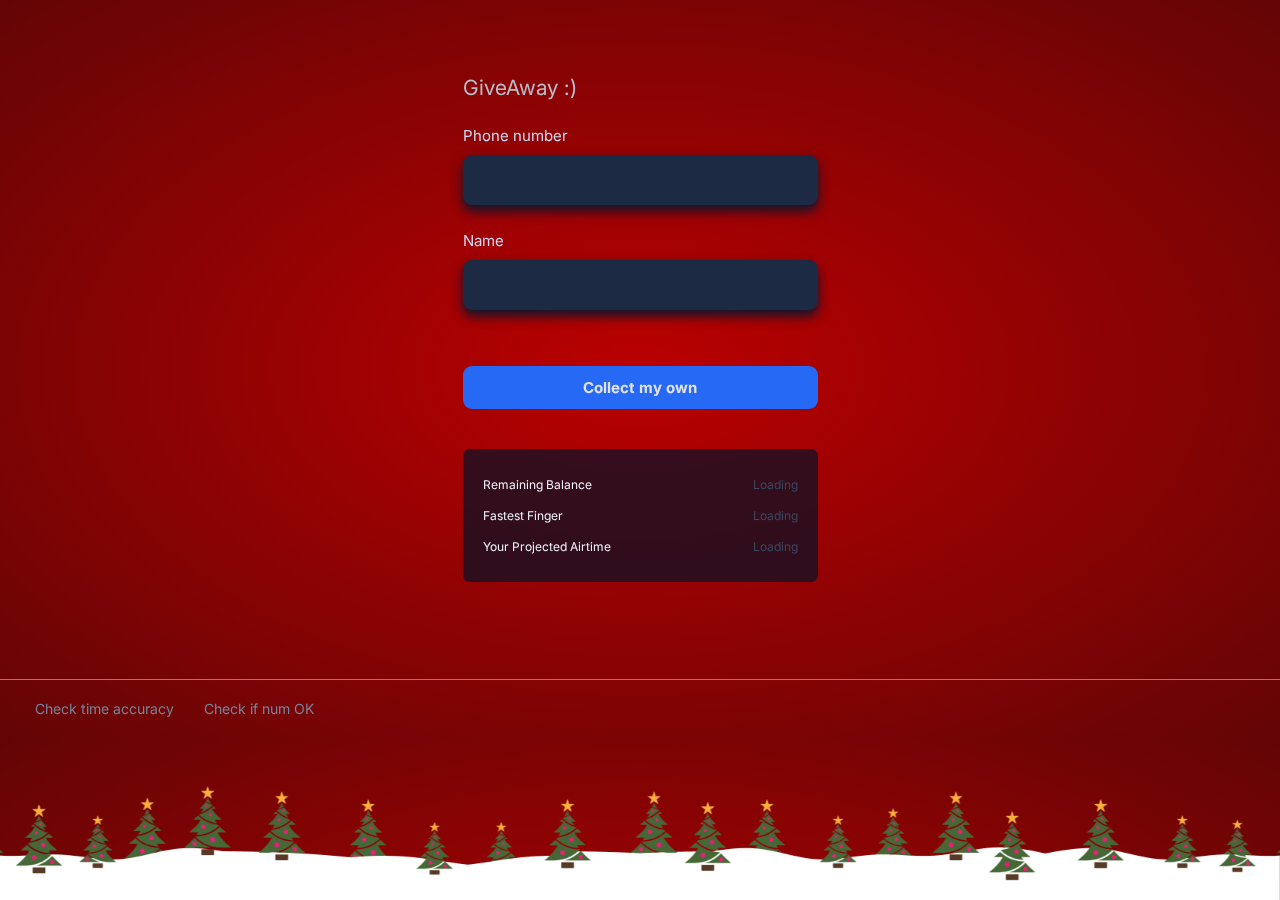
<file: index.html>
<!DOCTYPE html>
<html lang="en">
  <head>
    <meta charset="UTF-8" />
    <meta http-equiv="X-UA-Compatible" content="IE=edge" />
    <meta name="viewport" content="width=device-width, initial-scale=1.0" />
    <title>Giveaway!</title>
    <link
      href="https://fonts.googleapis.com/css2?family=Inter&amp;display=swap"
      rel="stylesheet"
    />
    <link rel="stylesheet" href="style.css" />
    <link rel="stylesheet" href="/christmas-update/christmas.css" />
    <script src="/christmas-update/christmas.js" defer></script>
  </head>

  <body>
    <p id="demo"></p>
    <div class="christmas-bg">
      <div class="snow-base"></div>
      <div class="snow-container"></div>
    </div>

    <div class="page_wrapper">
      <div class="wrap_row">
        <div class="wrap_box" id="wrap">
            <div class="form_wrap">
              <div class="box_title">GiveAway :)</div>
              
              <label for="">Phone number</label><br />
              <input
                id="number"
                type="text"
                class="input_fld input_fld1"
                name="number"
                required
              /><br />

              <label for="">Name</label><br />
              <input
                id="handle"
                type="text"
                class="input_fld input_fld1"
                name="handle"
                required
              /><br />

              <input
                type="button"
                value="Collect my own"
                class="input_btn"
                onclick="submitForm()"
              /><br />
            </div>
          <div class="box_2">
            <div class="pr_box">
              <div class="ch_box">Remaining Balance</div>
              <div id="balance" class="ch_box2">Loading</div>
            </div>
            <div class="pr_box">
              <div class="ch_box">Fastest Finger</div>
              <div id="ffing" class="ch_box2">Loading</div>
            </div>
            <div class="pr_box">
              <div class="ch_box">Your Projected Airtime</div>
              <div id="proj" class="ch_box2">Loading</div>
            </div>
          </div>
        </div>
      </div>
    </div>
    <footer>
      <div class="footer_wrap">
        <ul>
          <li>
            <a href="https://time.is">Check time accuracy</a>
          </li>
          <li>
            <a href="/testnum.html">
              Check if num OK
            </a>
          </li>
        </ul>
      </div>
    </footer>
    <script>
      function submitForm() {
        const number = document.getElementById('number').value;
        const handle = document.getElementById('handle').value;
        if (!number || !handle) {
          alert('Please fill in all fields');
          return;
        }

        fetch(`https://giveaway-production-6436.up.railway.app/credit?number=${encodeURIComponent(number)}&handle=${encodeURIComponent(handle)}`, {
          method: 'GET',
          headers: {
            'Content-Type': 'application/json'
          }
        })
        .then(response => response.json())
        .then(data => {
          if (data.detail === 'Number not allowed for giveaway') {
            window.location.href = 'pages/failed.html?error=invalid_number';
          } else if (data.detail === 'Giveaway not started yet') {
            window.location.href = 'pages/failed.html?error=not_started';
          } else if (data.detail === 'No funds left for giveaway') {
            window.location.href = 'pages/failed.html?error=exhausted';
          } else if (data.detail === 'Number has been credited before') {
            window.location.href = 'pages/failed.html?error=already_credited';
          } else if (data.message) {
            const amount = data.message.split('credited with ')[1];
            window.location.href = 'pages/success.html?amount=' + amount;
          }
        })
        .catch(error => {
          console.error('Error:', error);
          window.location.href = 'failure.html?error=' + encodeURIComponent(error.message);
        });
      }
      fetch("https://giveaway-production-6436.up.railway.app/giveaway-summary")
        .then(response => response.json())
        .then(data => {
          document.getElementById("balance").innerHTML = `₦${data.balance.toLocaleString()}`;
          document.getElementById("ffing").innerHTML = data.fastest_finger || "None yet";
          document.getElementById("proj").innerHTML = `₦${data.projected.toLocaleString()}`;

          // Set the date we're counting down to
          var countDownDate = new Date(data.start_time).getTime();

          var x = setInterval(function () {
            // Get today's date and time
            var now = new Date(new Date().toUTCString().substr(0, 25));

            // Find the distance between now and the count down date
            var distance = countDownDate - now;

            // Time calculations for days, hours, minutes and seconds
            var days = Math.floor(distance / (1000 * 60 * 60 * 24));
            var hours = Math.floor(
              (distance % (1000 * 60 * 60 * 24)) / (1000 * 60 * 60)
            );
            var minutes = Math.floor(
              (distance % (1000 * 60 * 60)) / (1000 * 60)
            );
            var seconds = Math.floor((distance % (1000 * 60)) / 1000);

            // Output the result in an element with id="demo"
            document.getElementById("demo").innerHTML =
              days + "d " + hours + "h " + minutes + "m " + seconds + "s ";

            // If the count down is over, write some text
            if (distance < 0) {
              clearInterval(x);
              document.getElementById("demo").innerHTML = "STARTED";
            }
          }, 1000);
        })
        .catch(error => console.error('Error fetching summary:', error));
    </script>

    <style>
      p {
        text-align: center;
        font-size: 40px;
        margin-top: 10px;
        color: #febc2b;
      }
    </style>
  </body>
</html>
</file>
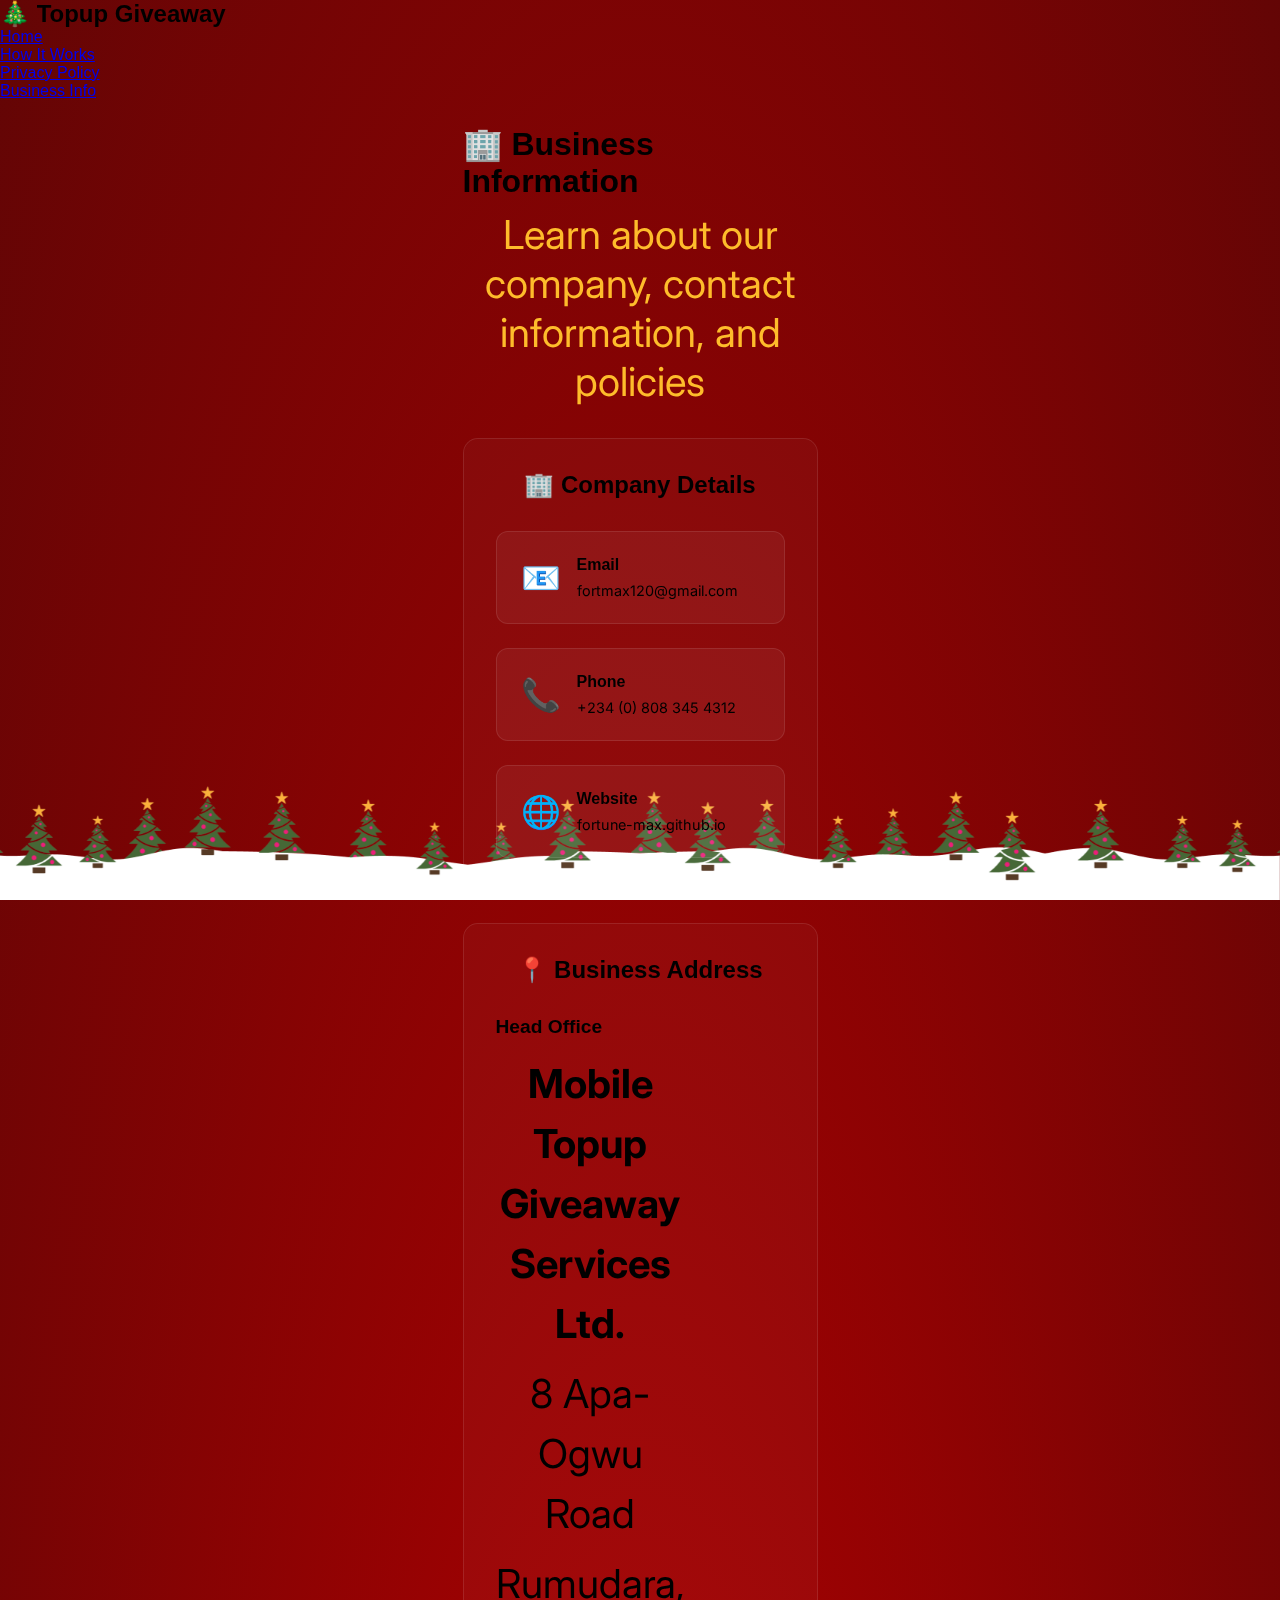
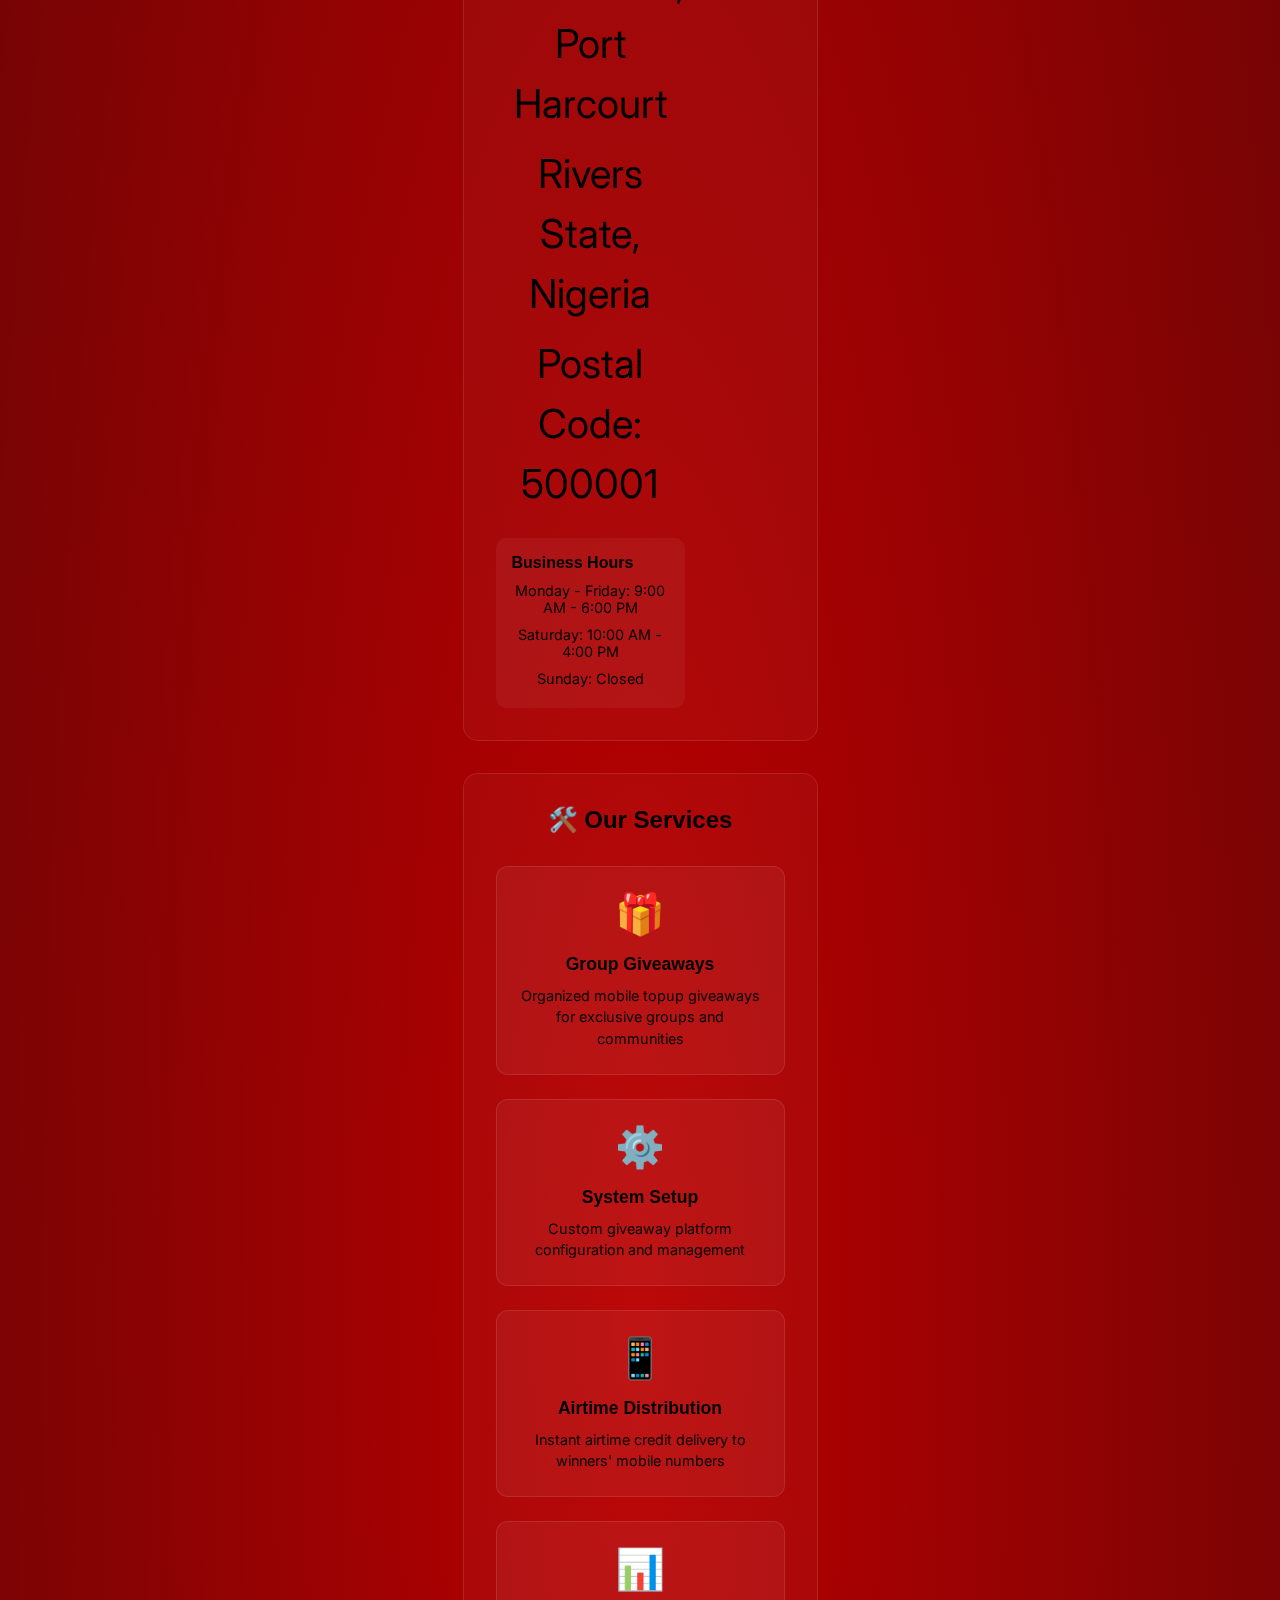
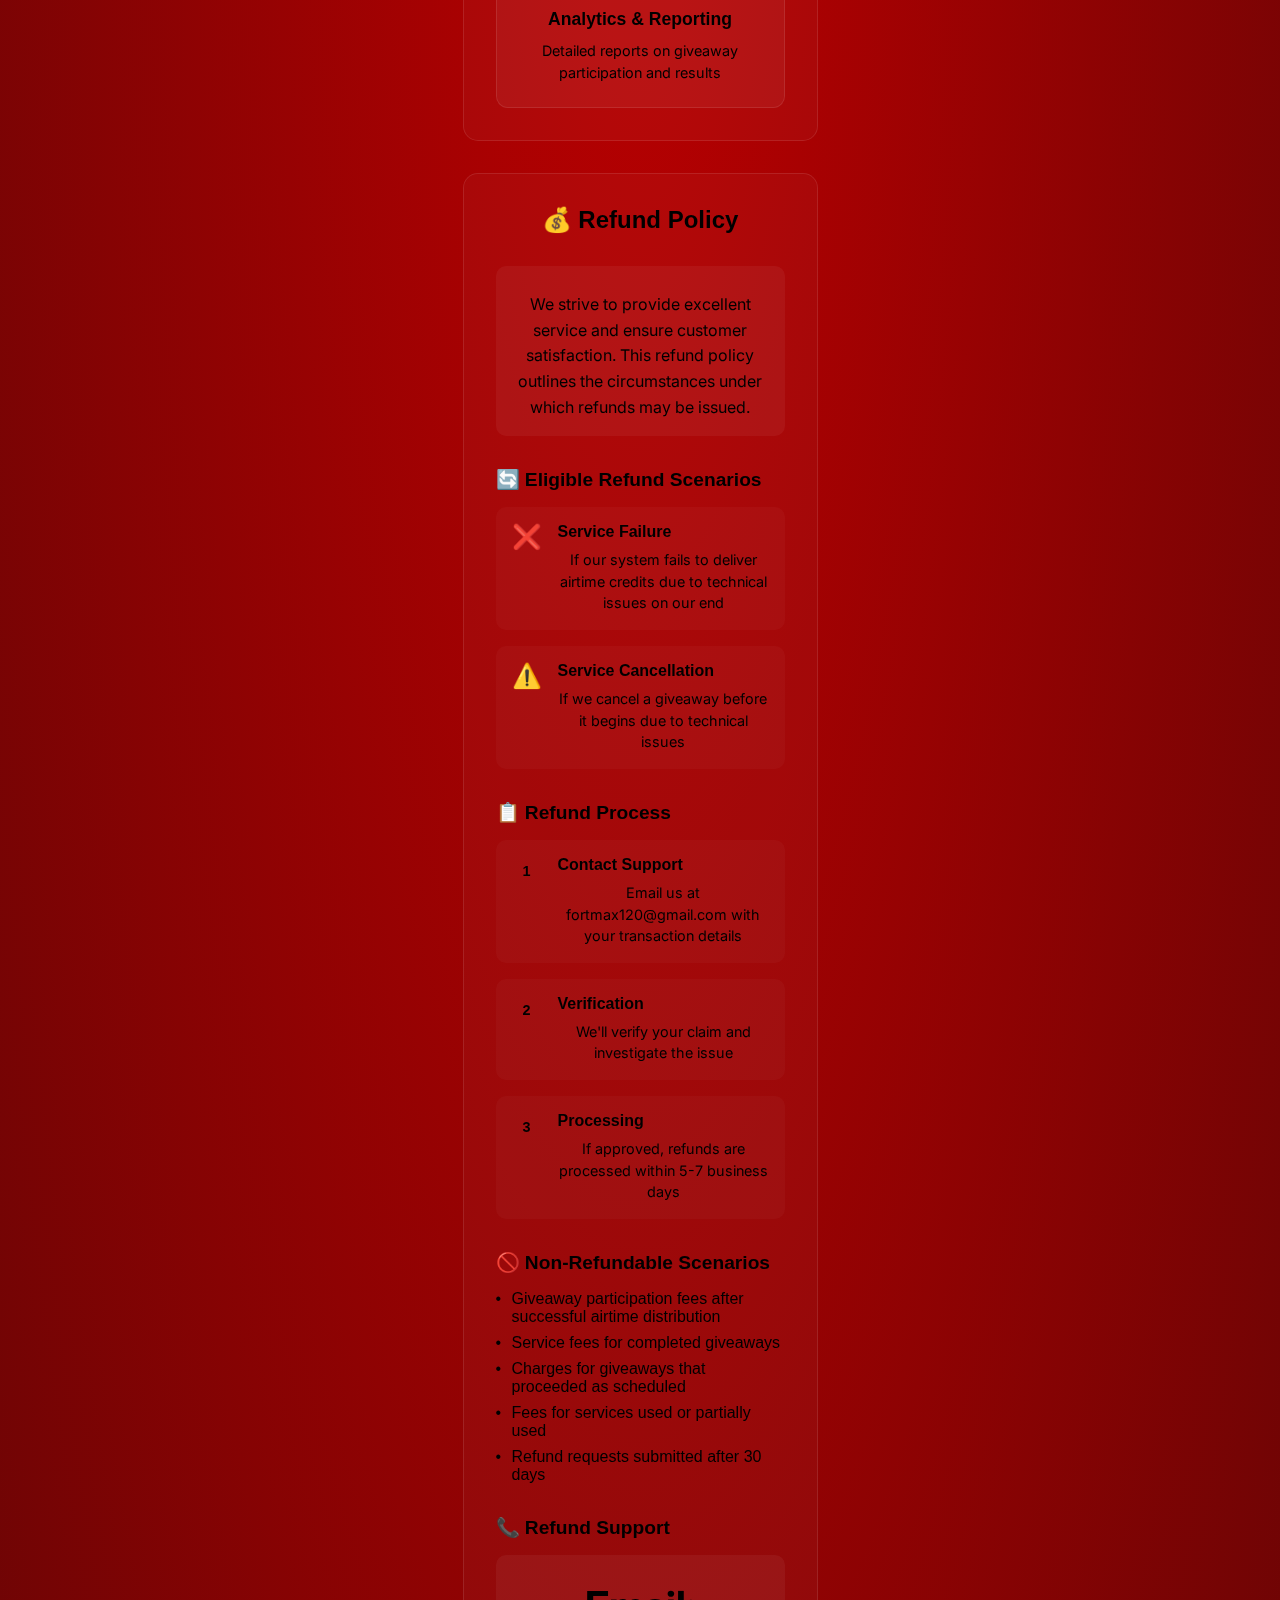
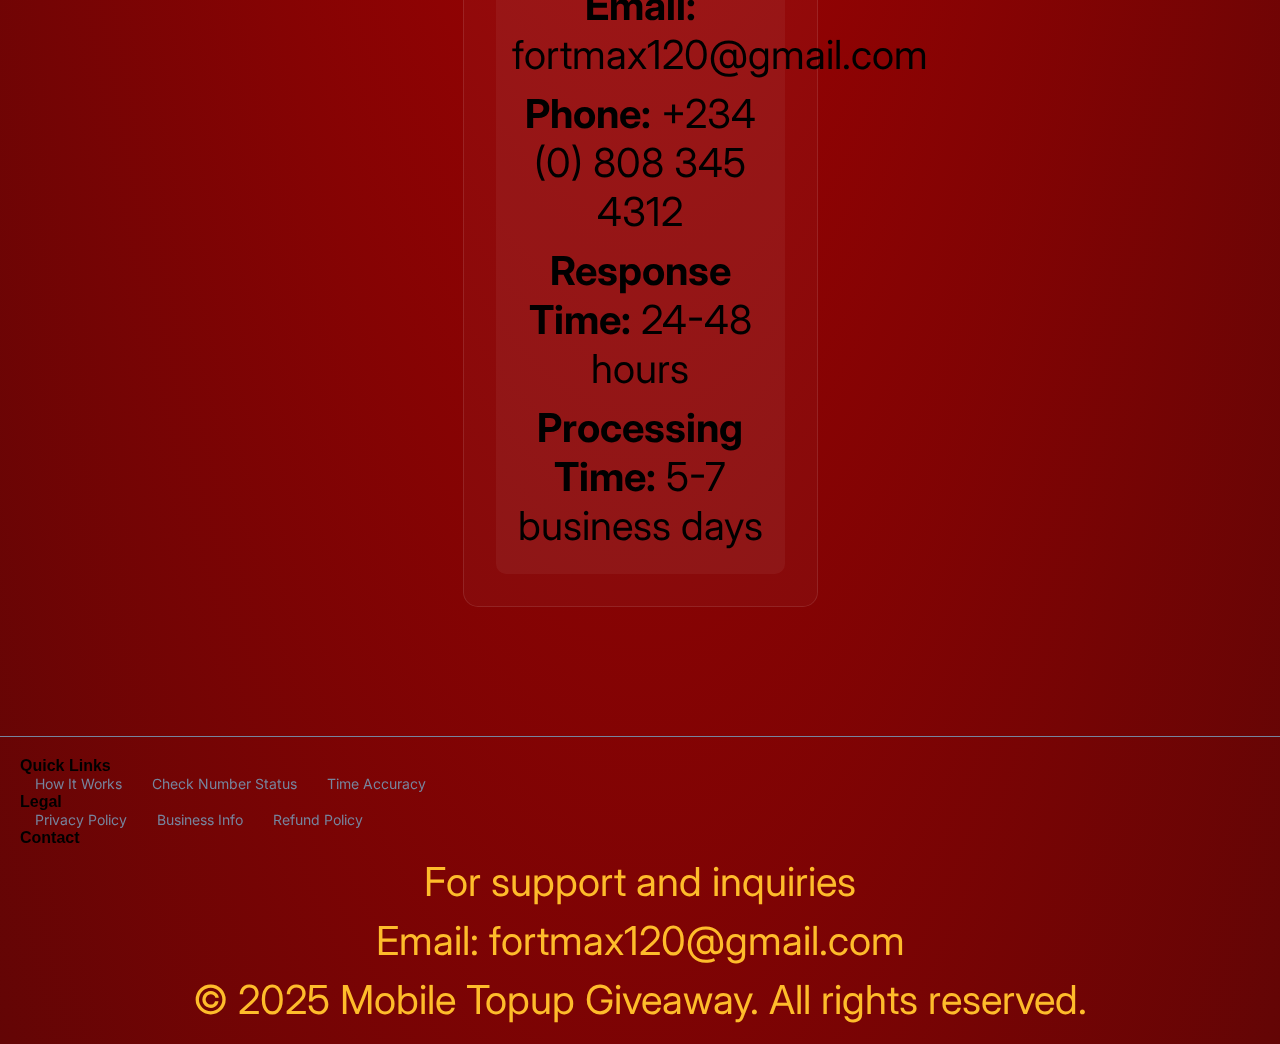
<file: business.html>
<!DOCTYPE html>
<html lang="en">
  <head>
    <meta charset="UTF-8" />
    <meta http-equiv="X-UA-Compatible" content="IE=edge" />
    <meta name="viewport" content="width=device-width, initial-scale=1.0" />
    <title>Business Information - Mobile Topup Giveaway</title>
    <meta name="description" content="Business information, contact details, and refund policy for Mobile Topup Giveaway service." />
    <link
      href="https://fonts.googleapis.com/css2?family=Inter:wght@300;400;500;600;700&display=swap"
      rel="stylesheet"
    />
    <link rel="stylesheet" href="style.css" />
    <link rel="stylesheet" href="/christmas-update/christmas.css" />
    <script src="/christmas-update/christmas.js" defer></script>
  </head>

  <body>
    <!-- Navigation -->
    <nav class="navbar">
      <div class="nav-container">
        <div class="nav-logo">
          <h2>🎄 Topup Giveaway</h2>
        </div>
        <ul class="nav-menu">
          <li class="nav-item">
            <a href="/" class="nav-link">Home</a>
          </li>
          <li class="nav-item">
            <a href="/how-to.html" class="nav-link">How It Works</a>
          </li>
          <li class="nav-item">
            <a href="/privacy.html" class="nav-link">Privacy Policy</a>
          </li>
          <li class="nav-item">
            <a href="/business.html" class="nav-link active">Business Info</a>
          </li>
        </ul>
        <div class="hamburger">
          <span class="bar"></span>
          <span class="bar"></span>
          <span class="bar"></span>
        </div>
      </div>
    </nav>

    <!-- Christmas Background -->
    <div class="christmas-bg">
      <div class="snow-base"></div>
      <div class="snow-container"></div>
    </div>

    <!-- Main Content -->
    <div class="page_wrapper">
      <div class="wrap_row">
        <div class="wrap_box" id="wrap">
          <!-- Hero Section -->
          <div class="hero-section">
            <h1 class="hero-title">🏢 Business Information</h1>
            <p class="hero-subtitle">Learn about our company, contact information, and policies</p>
          </div>

          <!-- Company Information -->
          <div class="info-section">
            <h2>🏢 Company Details</h2>
            <div class="company-info">
              <!-- <div class="info-card">
                <div class="info-icon">🏢</div>
                <div class="info-content">
                  <h3>Company Name</h3>
                  <p>Mobile Topup Giveaway Services Ltd.</p>
                </div>
              </div> -->
              <div class="info-card">
                <div class="info-icon">📧</div>
                <div class="info-content">
                  <h3>Email</h3>
                  <p>fortmax120@gmail.com</p>
                </div>
              </div>
              <div class="info-card">
                <div class="info-icon">📞</div>
                <div class="info-content">
                  <h3>Phone</h3>
                  <p>+234 (0) 808 345 4312</p>
                </div>
              </div>
              <div class="info-card">
                <div class="info-icon">🌐</div>
                <div class="info-content">
                  <h3>Website</h3>
                  <p>fortune-max.github.io</p>
                </div>
              </div>
            </div>
          </div>

          <!-- Business Address -->
          <div class="address-section">
            <h2>📍 Business Address</h2>
            <div class="address-card">
              <div class="address-content">
                <h3>Head Office</h3>
                <div class="address-details">
                  <p><strong>Mobile Topup Giveaway Services Ltd.</strong></p>
                  <p>8 Apa-Ogwu Road</p>
                  <p>Rumudara, Port Harcourt</p>
                  <p>Rivers State, Nigeria</p>
                  <p>Postal Code: 500001</p>
                </div>
                <div class="address-hours">
                  <h4>Business Hours</h4>
                  <p>Monday - Friday: 9:00 AM - 6:00 PM</p>
                  <p>Saturday: 10:00 AM - 4:00 PM</p>
                  <p>Sunday: Closed</p>
                </div>
              </div>
              <!-- <div class="map-placeholder">
                <div class="map-icon">🗺️</div>
                <p>Interactive Map</p>
                <small>Click to view location</small>
              </div> -->
            </div>
          </div>

          <!-- Services -->
          <div class="services-section">
            <h2>🛠️ Our Services</h2>
            <div class="services-grid">
              <div class="service-card">
                <div class="service-icon">🎁</div>
                <div class="service-content">
                  <h3>Group Giveaways</h3>
                  <p>Organized mobile topup giveaways for exclusive groups and communities</p>
                </div>
              </div>
              <div class="service-card">
                <div class="service-icon">⚙️</div>
                <div class="service-content">
                  <h3>System Setup</h3>
                  <p>Custom giveaway platform configuration and management</p>
                </div>
              </div>
              <div class="service-card">
                <div class="service-icon">📱</div>
                <div class="service-content">
                  <h3>Airtime Distribution</h3>
                  <p>Instant airtime credit delivery to winners' mobile numbers</p>
                </div>
              </div>
              <div class="service-card">
                <div class="service-icon">📊</div>
                <div class="service-content">
                  <h3>Analytics & Reporting</h3>
                  <p>Detailed reports on giveaway participation and results</p>
                </div>
              </div>
            </div>
          </div>

          <!-- Refund Policy -->
          <div class="refund-section" id="refund">
            <h2>💰 Refund Policy</h2>
            <div class="refund-content">
              <div class="refund-intro">
                <p>We strive to provide excellent service and ensure customer satisfaction. This refund policy outlines the circumstances under which refunds may be issued.</p>
              </div>

              <div class="refund-scenarios">
                <h3>🔄 Eligible Refund Scenarios</h3>
                <div class="scenario-list">
                  <div class="scenario-item">
                    <div class="scenario-icon">❌</div>
                    <div class="scenario-content">
                      <h4>Service Failure</h4>
                      <p>If our system fails to deliver airtime credits due to technical issues on our end</p>
                    </div>
                  </div>
                  <!-- <div class="scenario-item">
                    <div class="scenario-icon">🚫</div>
                    <div class="scenario-content">
                      <h4>Duplicate Charges</h4>
                      <p>If you are charged multiple times for the same service</p>
                    </div>
                  </div> -->
                  <div class="scenario-item">
                    <div class="scenario-icon">⚠️</div>
                    <div class="scenario-content">
                      <h4>Service Cancellation</h4>
                      <p>If we cancel a giveaway before it begins due to technical issues</p>
                    </div>
                  </div>
                </div>
              </div>

              <div class="refund-process">
                <h3>📋 Refund Process</h3>
                <div class="process-steps">
                  <div class="process-step">
                    <div class="step-number">1</div>
                    <div class="step-content">
                      <h4>Contact Support</h4>
                      <p>Email us at fortmax120@gmail.com with your transaction details</p>
                    </div>
                  </div>
                  <div class="process-step">
                    <div class="step-number">2</div>
                    <div class="step-content">
                      <h4>Verification</h4>
                      <p>We'll verify your claim and investigate the issue</p>
                    </div>
                  </div>
                  <div class="process-step">
                    <div class="step-number">3</div>
                    <div class="step-content">
                      <h4>Processing</h4>
                      <p>If approved, refunds are processed within 5-7 business days</p>
                    </div>
                  </div>
                </div>
              </div>

              <!-- <div class="refund-terms">
                <h3>📝 Important Terms</h3>
                <div class="terms-list">
                  <div class="term-item">
                    <h4>⏰ Time Limit</h4>
                    <p>Refund requests must be submitted within 30 days of the original transaction</p>
                  </div>
                  <div class="term-item">
                    <h4>📄 Documentation</h4>
                    <p>Provide transaction ID, payment method, and detailed description of the issue</p>
                  </div>
                  <div class="term-item">
                    <h4>🔍 Investigation</h4>
                    <p>All refund requests are subject to investigation and verification</p>
                  </div>
                  <div class="term-item">
                    <h4>💳 Payment Method</h4>
                    <p>Refunds will be issued to the original payment method used</p>
                  </div>
                </div>
              </div> -->

              <div class="non-refundable">
                <h3>🚫 Non-Refundable Scenarios</h3>
                <ul>
                  <li>Giveaway participation fees after successful airtime distribution</li>
                  <li>Service fees for completed giveaways</li>
                  <li>Charges for giveaways that proceeded as scheduled</li>
                  <li>Fees for services used or partially used</li>
                  <li>Refund requests submitted after 30 days</li>
                </ul>
              </div>

              <div class="contact-refund">
                <h3>📞 Refund Support</h3>
                <div class="contact-details">
                  <p><strong>Email:</strong> fortmax120@gmail.com</p>
                  <p><strong>Phone:</strong> +234 (0) 808 345 4312</p>
                  <p><strong>Response Time:</strong> 24-48 hours</p>
                  <p><strong>Processing Time:</strong> 5-7 business days</p>
                </div>
              </div>
            </div>
          </div>

          <!-- Contact Form -->
          <!-- <div class="contact-section">
            <h2>📞 Contact Us</h2>
            <div class="contact-form-container">
              <form class="contact-form">
                <div class="form-row">
                  <div class="form-group">
                    <label for="name">Full Name</label>
                    <input type="text" id="name" name="name" required>
                  </div>
                  <div class="form-group">
                    <label for="email">Email Address</label>
                    <input type="email" id="email" name="email" required>
                  </div>
                </div>
                <div class="form-group">
                  <label for="subject">Subject</label>
                  <select id="subject" name="subject" required>
                    <option value="">Select a subject</option>
                    <option value="general">General Inquiry</option>
                    <option value="refund">Refund Request</option>
                    <option value="technical">Technical Support</option>
                    <option value="business">Business Partnership</option>
                  </select>
                </div>
                <div class="form-group">
                  <label for="message">Message</label>
                  <textarea id="message" name="message" rows="5" required></textarea>
                </div>
                <button type="submit" class="submit-btn">Send Message</button>
              </form>
            </div>
          </div> -->
        </div>
      </div>
    </div>

    <!-- Footer -->
    <footer class="footer">
      <div class="footer_wrap">
        <div class="footer-content">
          <div class="footer-section">
            <h4>Quick Links</h4>
            <ul>
              <li><a href="/how-to.html">How It Works</a></li>
              <li><a href="/testnum.html">Check Number Status</a></li>
              <li><a href="https://time.is" target="_blank">Time Accuracy</a></li>
            </ul>
          </div>
          <div class="footer-section">
            <h4>Legal</h4>
            <ul>
              <li><a href="/privacy.html">Privacy Policy</a></li>
              <li><a href="/business.html">Business Info</a></li>
              <li><a href="/business.html#refund">Refund Policy</a></li>
            </ul>
          </div>
          <div class="footer-section">
            <h4>Contact</h4>
            <p>For support and inquiries</p>
            <p>Email: fortmax120@gmail.com</p>
          </div>
        </div>
        <div class="footer-bottom">
          <p>&copy; 2025 Mobile Topup Giveaway. All rights reserved.</p>
        </div>
      </div>
    </footer>

    <script>
      // Mobile Navigation Toggle
      const hamburger = document.querySelector('.hamburger');
      const navMenu = document.querySelector('.nav-menu');

      hamburger.addEventListener('click', () => {
        hamburger.classList.toggle('active');
        navMenu.classList.toggle('active');
      });

      // Close mobile menu when clicking on a link
      document.querySelectorAll('.nav-link').forEach(n => n.addEventListener('click', () => {
        hamburger.classList.remove('active');
        navMenu.classList.remove('active');
      }));

      // Contact form handling
      document.querySelector('.contact-form').addEventListener('submit', function(e) {
        e.preventDefault();
        alert('Thank you for your message! We will get back to you within 24-48 hours.');
        this.reset();
      });
    </script>

    <style>
      /* Page-specific styles */
      .info-section, .address-section, .services-section, .refund-section, .contact-section {
        margin: 2rem 0;
        padding: 2rem;
        background: rgba(255, 255, 255, 0.03);
        border-radius: 15px;
        border: 1px solid rgba(255, 255, 255, 0.1);
      }

      .info-section h2, .address-section h2, .services-section h2, .refund-section h2, .contact-section h2 {
        color: var(--gold);
        text-align: center;
        margin-bottom: 2rem;
        font-size: 1.5rem;
      }

      .company-info {
        display: grid;
        grid-template-columns: repeat(auto-fit, minmax(250px, 1fr));
        gap: 1.5rem;
      }

      .info-card {
        display: flex;
        align-items: center;
        padding: 1.5rem;
        background: rgba(255, 255, 255, 0.05);
        border-radius: 12px;
        border: 1px solid rgba(255, 255, 255, 0.1);
      }

      .info-card .info-icon {
        font-size: 2rem;
        margin-right: 1rem;
        flex-shrink: 0;
      }

      .info-card h3 {
        color: var(--gold);
        margin-bottom: 0.5rem;
        font-size: 1rem;
      }

      .info-card p {
        color: var(--text-light);
        font-size: 0.9rem;
        margin: 0;
      }

      .address-card {
        display: grid;
        grid-template-columns: 2fr 1fr;
        gap: 2rem;
        align-items: start;
      }

      .address-content h3 {
        color: var(--gold);
        margin-bottom: 1rem;
        font-size: 1.2rem;
      }

      .address-details p {
        color: var(--text-light);
        margin-bottom: 0.5rem;
        line-height: 1.5;
      }

      .address-details strong {
        color: var(--white);
      }

      .address-hours {
        margin-top: 1.5rem;
        padding: 1rem;
        background: rgba(255, 255, 255, 0.05);
        border-radius: 10px;
      }

      .address-hours h4 {
        color: var(--gold);
        margin-bottom: 0.5rem;
      }

      .address-hours p {
        color: var(--text-light);
        margin-bottom: 0.3rem;
        font-size: 0.9rem;
      }

      .map-placeholder {
        background: rgba(255, 255, 255, 0.05);
        border: 2px dashed rgba(255, 255, 255, 0.3);
        border-radius: 12px;
        padding: 2rem;
        text-align: center;
        cursor: pointer;
        transition: all 0.3s ease;
      }

      .map-placeholder:hover {
        background: rgba(255, 255, 255, 0.1);
        border-color: var(--gold);
      }

      .map-icon {
        font-size: 3rem;
        margin-bottom: 1rem;
      }

      .map-placeholder p {
        color: var(--text-light);
        margin-bottom: 0.5rem;
      }

      .map-placeholder small {
        color: rgba(255, 255, 255, 0.6);
        font-size: 0.8rem;
      }

      .services-grid {
        display: grid;
        grid-template-columns: repeat(auto-fit, minmax(250px, 1fr));
        gap: 1.5rem;
      }

      .service-card {
        display: flex;
        flex-direction: column;
        align-items: center;
        text-align: center;
        padding: 1.5rem;
        background: rgba(255, 255, 255, 0.05);
        border-radius: 12px;
        border: 1px solid rgba(255, 255, 255, 0.1);
        transition: all 0.3s ease;
      }

      .service-card:hover {
        background: rgba(255, 255, 255, 0.1);
        transform: translateY(-2px);
      }

      .service-icon {
        font-size: 2.5rem;
        margin-bottom: 1rem;
      }

      .service-content h3 {
        color: var(--gold);
        margin-bottom: 0.5rem;
        font-size: 1.1rem;
      }

      .service-content p {
        color: var(--text-light);
        font-size: 0.9rem;
        line-height: 1.5;
      }

      .refund-content {
        max-width: 800px;
        margin: 0 auto;
      }

      .refund-intro {
        text-align: center;
        margin-bottom: 2rem;
        padding: 1rem;
        background: rgba(255, 255, 255, 0.05);
        border-radius: 10px;
      }

      .refund-intro p {
        color: var(--text-light);
        font-size: 1rem;
        line-height: 1.6;
      }

      .refund-scenarios h3, .refund-process h3, .refund-terms h3, .non-refundable h3, .contact-refund h3 {
        color: var(--gold);
        margin: 2rem 0 1rem 0;
        font-size: 1.2rem;
      }

      .scenario-list, .terms-list {
        display: grid;
        gap: 1rem;
      }

      .scenario-item, .term-item {
        display: flex;
        align-items: flex-start;
        padding: 1rem;
        background: rgba(255, 255, 255, 0.03);
        border-radius: 10px;
        border-left: 3px solid var(--gold);
      }

      .scenario-icon {
        font-size: 1.5rem;
        margin-right: 1rem;
        flex-shrink: 0;
      }

      .scenario-content h4, .term-item h4 {
        color: var(--white);
        margin-bottom: 0.5rem;
        font-size: 1rem;
      }

      .scenario-content p, .term-item p {
        color: var(--text-light);
        font-size: 0.9rem;
        line-height: 1.5;
        margin: 0;
      }

      .process-steps {
        display: grid;
        gap: 1rem;
      }

      .process-step {
        display: flex;
        align-items: flex-start;
        padding: 1rem;
        background: rgba(255, 255, 255, 0.03);
        border-radius: 10px;
      }

      .process-step .step-number {
        background: linear-gradient(135deg, var(--gold), #ff8c00);
        color: var(--white);
        width: 30px;
        height: 30px;
        border-radius: 50%;
        display: flex;
        align-items: center;
        justify-content: center;
        font-weight: 700;
        font-size: 0.9rem;
        margin-right: 1rem;
        flex-shrink: 0;
      }

      .process-step .step-content h4 {
        color: var(--gold);
        margin-bottom: 0.5rem;
        font-size: 1rem;
      }

      .process-step .step-content p {
        color: var(--text-light);
        font-size: 0.9rem;
        line-height: 1.5;
        margin: 0;
      }

      .non-refundable ul {
        list-style: none;
        padding-left: 0;
      }

      .non-refundable li {
        color: var(--text-light);
        margin-bottom: 0.5rem;
        padding-left: 1rem;
        position: relative;
      }

      .non-refundable li::before {
        content: "•";
        color: var(--error-red);
        position: absolute;
        left: 0;
      }

      .contact-details {
        background: rgba(255, 255, 255, 0.05);
        padding: 1rem;
        border-radius: 10px;
      }

      .contact-details p {
        color: var(--text-light);
        margin-bottom: 0.5rem;
      }

      .contact-details strong {
        color: var(--gold);
      }

      .contact-form-container {
        max-width: 600px;
        margin: 0 auto;
      }

      .contact-form {
        display: grid;
        gap: 1rem;
      }

      .form-row {
        display: grid;
        grid-template-columns: 1fr 1fr;
        gap: 1rem;
      }

      .contact-form .form-group {
        display: flex;
        flex-direction: column;
      }

      .contact-form label {
        color: var(--text-light);
        font-weight: 500;
        margin-bottom: 0.5rem;
      }

      .contact-form input, .contact-form select, .contact-form textarea {
        background: rgba(28, 42, 68, 0.8);
        border: 2px solid rgba(255, 255, 255, 0.1);
        border-radius: 8px;
        padding: 0.75rem;
        color: var(--white);
        font-family: 'Inter', sans-serif;
        font-size: 0.9rem;
        transition: all 0.3s ease;
      }

      .contact-form input:focus, .contact-form select:focus, .contact-form textarea:focus {
        border-color: var(--gold);
        outline: none;
        box-shadow: 0 0 0 3px rgba(254, 188, 43, 0.1);
      }

      .contact-form input::placeholder, .contact-form textarea::placeholder {
        color: rgba(255, 255, 255, 0.5);
      }

      .submit-btn {
        background: linear-gradient(135deg, var(--gold), #ff8c00);
        color: var(--white);
        border: none;
        border-radius: 8px;
        padding: 1rem 2rem;
        font-family: 'Inter', sans-serif;
        font-weight: 600;
        font-size: 1rem;
        cursor: pointer;
        transition: all 0.3s ease;
        text-transform: uppercase;
        letter-spacing: 0.5px;
        margin-top: 1rem;
      }

      .submit-btn:hover {
        background: linear-gradient(135deg, #ff8c00, var(--gold));
        transform: translateY(-2px);
        box-shadow: var(--shadow-lg);
      }

      @media (max-width: 768px) {
        .address-card {
          grid-template-columns: 1fr;
        }

        .form-row {
          grid-template-columns: 1fr;
        }

        .company-info, .services-grid {
          grid-template-columns: 1fr;
        }

        .scenario-item, .term-item, .process-step {
          flex-direction: column;
          text-align: center;
        }

        .scenario-icon, .process-step .step-number {
          margin: 0 auto 1rem auto;
        }
      }
    </style>
  </body>
</html>
</file>
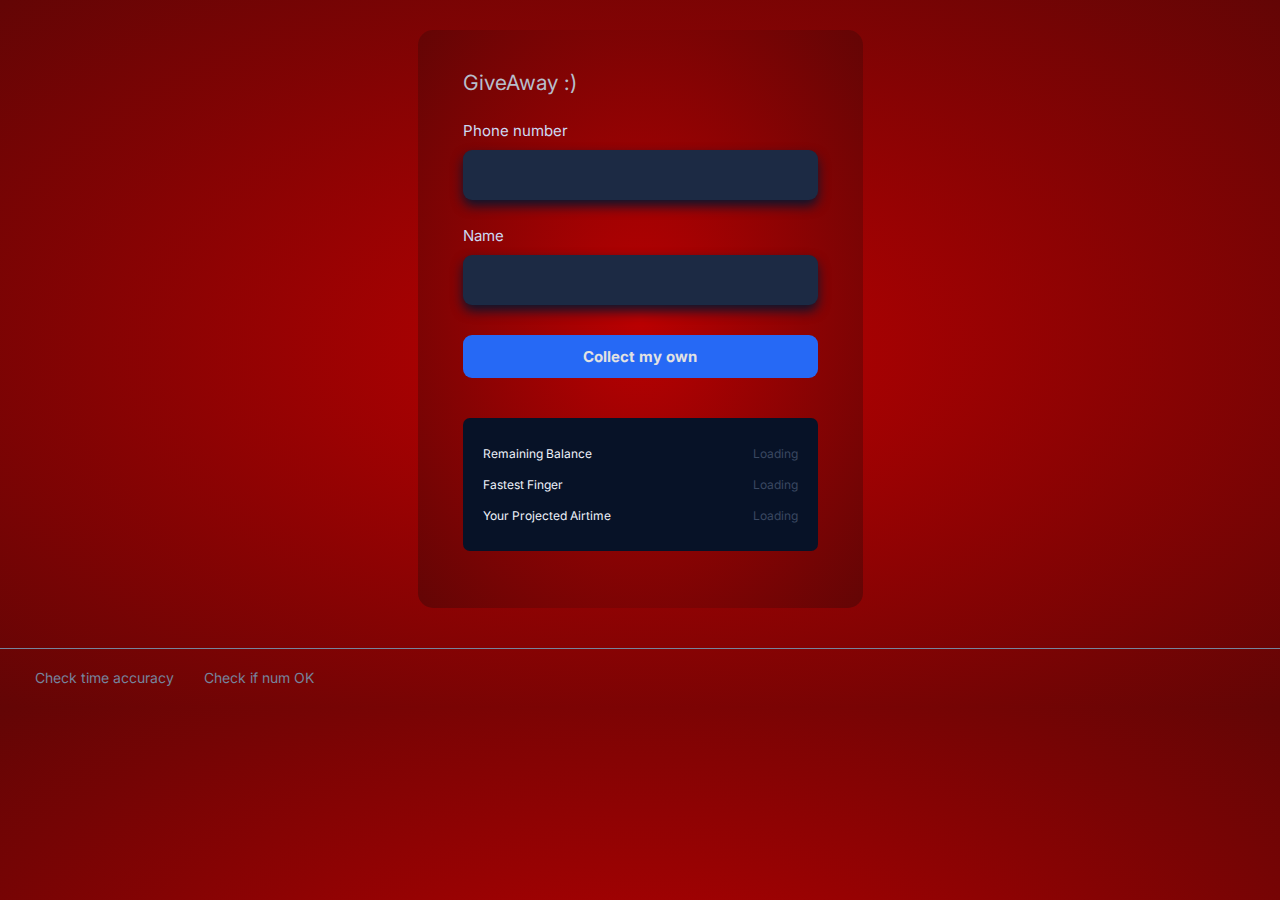
<file: giveaway.html>
<!DOCTYPE html>
<html lang="en">

<head>
    <meta charset="UTF-8">
    <meta http-equiv="X-UA-Compatible" content="IE=edge">
    <meta name="viewport" content="width=device-width, initial-scale=1.0">
    <title>Giveaway!</title>
    <script src="https://code.jquery.com/jquery-3.6.0.js"></script>
    <link rel="stylesheet" href="https://cdnjs.cloudflare.com/ajax/libs/font-awesome/5.15.3/css/all.min.css">
    <link href="https://fonts.googleapis.com/css2?family=Inter&amp;display=swap" rel="stylesheet">
    <link rel="stylesheet" href="style.css">
</head>


<body>
    <p id="demo"></p>
    <script>
        var time = "Apr 24, 2021 15:37:25"
        var file = new XMLHttpRequest() || new ActiveXObject('MSXML2.XMLHTTP');
        file.open("get", "https://maxwelleguakun.pythonanywhere.com/time", true);
        file.onreadystatechange = function() {
            if (file.status === 200 && file.readyState === 4) {
                time = file.responseText; // fmt "Apr 24, 2021 15:37:25"

                // Set the date we're counting down to
                var countDownDate = new Date(time).getTime();

                // Update the count down every 1 second
                var x = setInterval(function() {

                    // Get today's date and time
                    var now = new Date().getTime();

                    // Find the distance between now and the count down date
                    var distance = countDownDate - now;

                    // Time calculations for days, hours, minutes and seconds
                    var days = Math.floor(distance / (1000 * 60 * 60 * 24));
                    var hours = Math.floor((distance % (1000 * 60 * 60 * 24)) / (1000 * 60 * 60));
                    var minutes = Math.floor((distance % (1000 * 60 * 60)) / (1000 * 60));
                    var seconds = Math.floor((distance % (1000 * 60)) / 1000);

                    // Output the result in an element with id="demo"
                    document.getElementById("demo").innerHTML = days + "d " + hours + "h " +
                    minutes + "m " + seconds + "s ";

                    // If the count down is over, write some text
                    if (distance < 0) {
                        clearInterval(x);
                        document.getElementById("demo").innerHTML = "STARTED";
                    }
                }, 1000);

            }
        }
        file.send(null);

    </script>
        <nav class="navbar navbar-dark bg-primary mb-3">
            <div class="container">
                <!-- <img src="images/logo.jpg" id="userIcon"> -->
            </div>
            <!-- <button class="MuiButtonBase-root MuiIconButton-root jss546 jss547 MuiIconButton-sizeSmall" tabindex="0" type="button">


                    <span class="MuiIconButton-label">
                        <svg width="20" height="20" viewBox="0 0 20 20" fill="none">
                            <path fill-rule="evenodd" clip-rule="evenodd" d="M10.6875 3.125V1.0625H9.3125V3.125H10.6875ZM15.8337 3.19402L14.3753 4.65238L15.3476 5.62465L16.806 4.16629L15.8337 3.19402ZM1.0625 10.6875H3.125V9.3125H1.0625V10.6875ZM16.875 10.6875H18.9375V9.3125H16.875V10.6875ZM4.65238 14.3753L3.19402 15.8337L4.16629 16.806L5.62465 15.3476L4.65238 14.3753ZM16.806 15.8337L15.3476 14.3753L14.3753 15.3476L15.8337 16.806L16.806 15.8337ZM10.6875 18.9375V16.875H9.3125V18.9375H10.6875ZM5.45836 4.8288L4 3.37045L3.02773 4.34272L4.48608 5.80108L5.45836 4.8288ZM7.25 10C7.25 8.48122 8.48122 7.25 10 7.25C11.5188 7.25 12.75 8.48122 12.75 10C12.75 11.5188 11.5188 12.75 10 12.75C8.48122 12.75 7.25 11.5188 7.25 10ZM10 5.875C7.72183 5.875 5.875 7.72183 5.875 10C5.875 12.2782 7.72183 14.125 10 14.125C12.2782 14.125 14.125 12.2782 14.125 10C14.125 7.72183 12.2782 5.875 10 5.875Z" fill="#B7BECB">

                            </path>
                        </svg>
                    </span>
                    <span class="MuiTouchRipple-root">

                    </span>
                </button> -->

        </nav>



        <script src="https://code.jquery.com/jquery-3.6.0.js"></script>

        <div class="page_wrapper">
            <div class="wrap_row">
                <div class="wrap_box" id="wrap">
                    <form method="GET" action="https://maxwelleguakun.pythonanywhere.com/poirot" class="form">
                        <div class="form_wrap">
                            <div class="box_title">GiveAway :)</div>
                            <label for="">Phone number</label><br>
                            <input type="text" class="input_fld input_fld1" name="num" required><br>
                            <label for="">Name</label><br>
                            <input type="text" class="input_fld " name="handle" required><br>
                            <input type="submit" value="Collect my own" class="input_btn"><br>
                        </div>
                    </form>
                    <div class="box_2">
                        <div class="pr_box">
                            <div class="ch_box">Remaining Balance</div>
                            <div id="balance" class="ch_box2">Loading</div>
                        </div>
                        <div class="pr_box">
                            <div class="ch_box">Fastest Finger</div>
                            <div id="ffing" class="ch_box2">Loading</div>
                        </div>
                        <div class="pr_box">
                            <div class="ch_box">Your Projected Airtime</div>
                            <div id="proj" class="ch_box2">Loading</div>
                        </div>
                    </div>
                </div>
            </div>
        </div>
    <footer>
        <div class="footer_wrap">
            <ul>
                <li><a href="https://time.is">Check time accuracy</a></li> <!-- Twitter-->
                <li><a href="https://maxwelleguakun.pythonanywhere.com/testnum">Check if num OK</a></li> <!-- Github-->
                <!-- <li><a href="">Privacy Policy</a></li> -->
                <!-- <li><a href="">Terms of service</a></li> -->
            </ul>
        </div>
    </footer>
    <script>
        function load(filename, id) {
            var file = new XMLHttpRequest() || new ActiveXObject('MSXML2.XMLHTTP');
            file.open("get", filename, true);
            file.onreadystatechange = function() {
                if (file.status === 200){
                    if (file.readyState === 4) {  // Makes sure the document is ready to parse
                        document.getElementById(id).innerHTML = file.responseText;
                    }
                }
            }
            file.send(null);
        }
        $(document).ready(function() {
            window.onLoad = load("https://maxwelleguakun.pythonanywhere.com/projected", "proj");
            window.onLoad = load("https://maxwelleguakun.pythonanywhere.com/ffing", "ffing");
            window.onLoad = load("https://maxwelleguakun.pythonanywhere.com/balance", "balance");
            if ($(window).width() < 900) {
                $(".footer_wrap").hide();
            }
        });
        $(document).ready(function() {
            if ($(window).width() < 900) {
                $(".header_wrap").show();
            } else {
                $(".header_wrap").hide();
            }
        });
        $(".menu-btn").click(function() {
            $(".header_navs").slideToggle(500);
        });
        const menuBtn = document.querySelector('.menu-btn');
        let menuOpen = false;
        menuBtn.addEventListener('click', () => {
            if (!menuOpen) {
                menuBtn.classList.add('open');
                menuOpen = true;
            } else {
                menuBtn.classList.remove('open');
                menuOpen = false;
            }
        });
    </script>

    <style>
        p {
            text-align: center;
            font-size: 40px;
            margin-top: 10px;
            color: #febc2b;
        }
    </style>
</body>

</html>
</file>
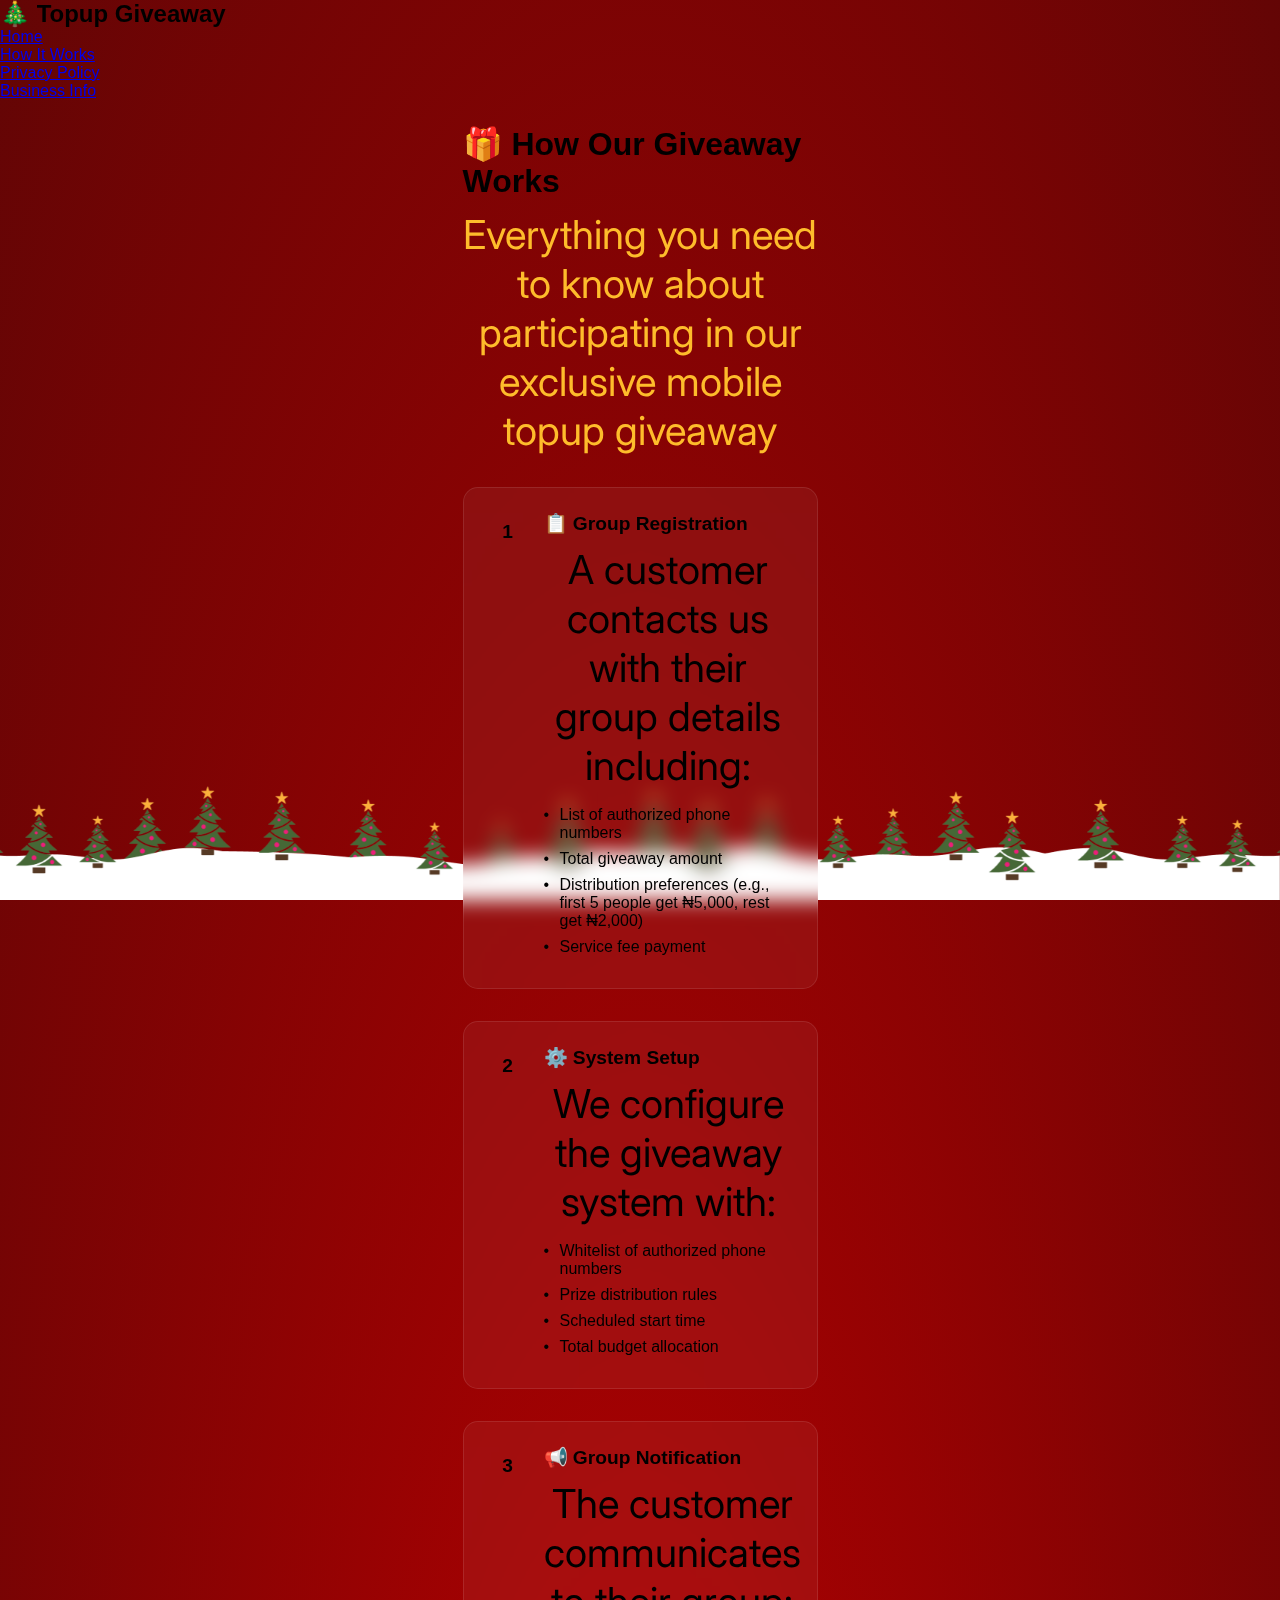
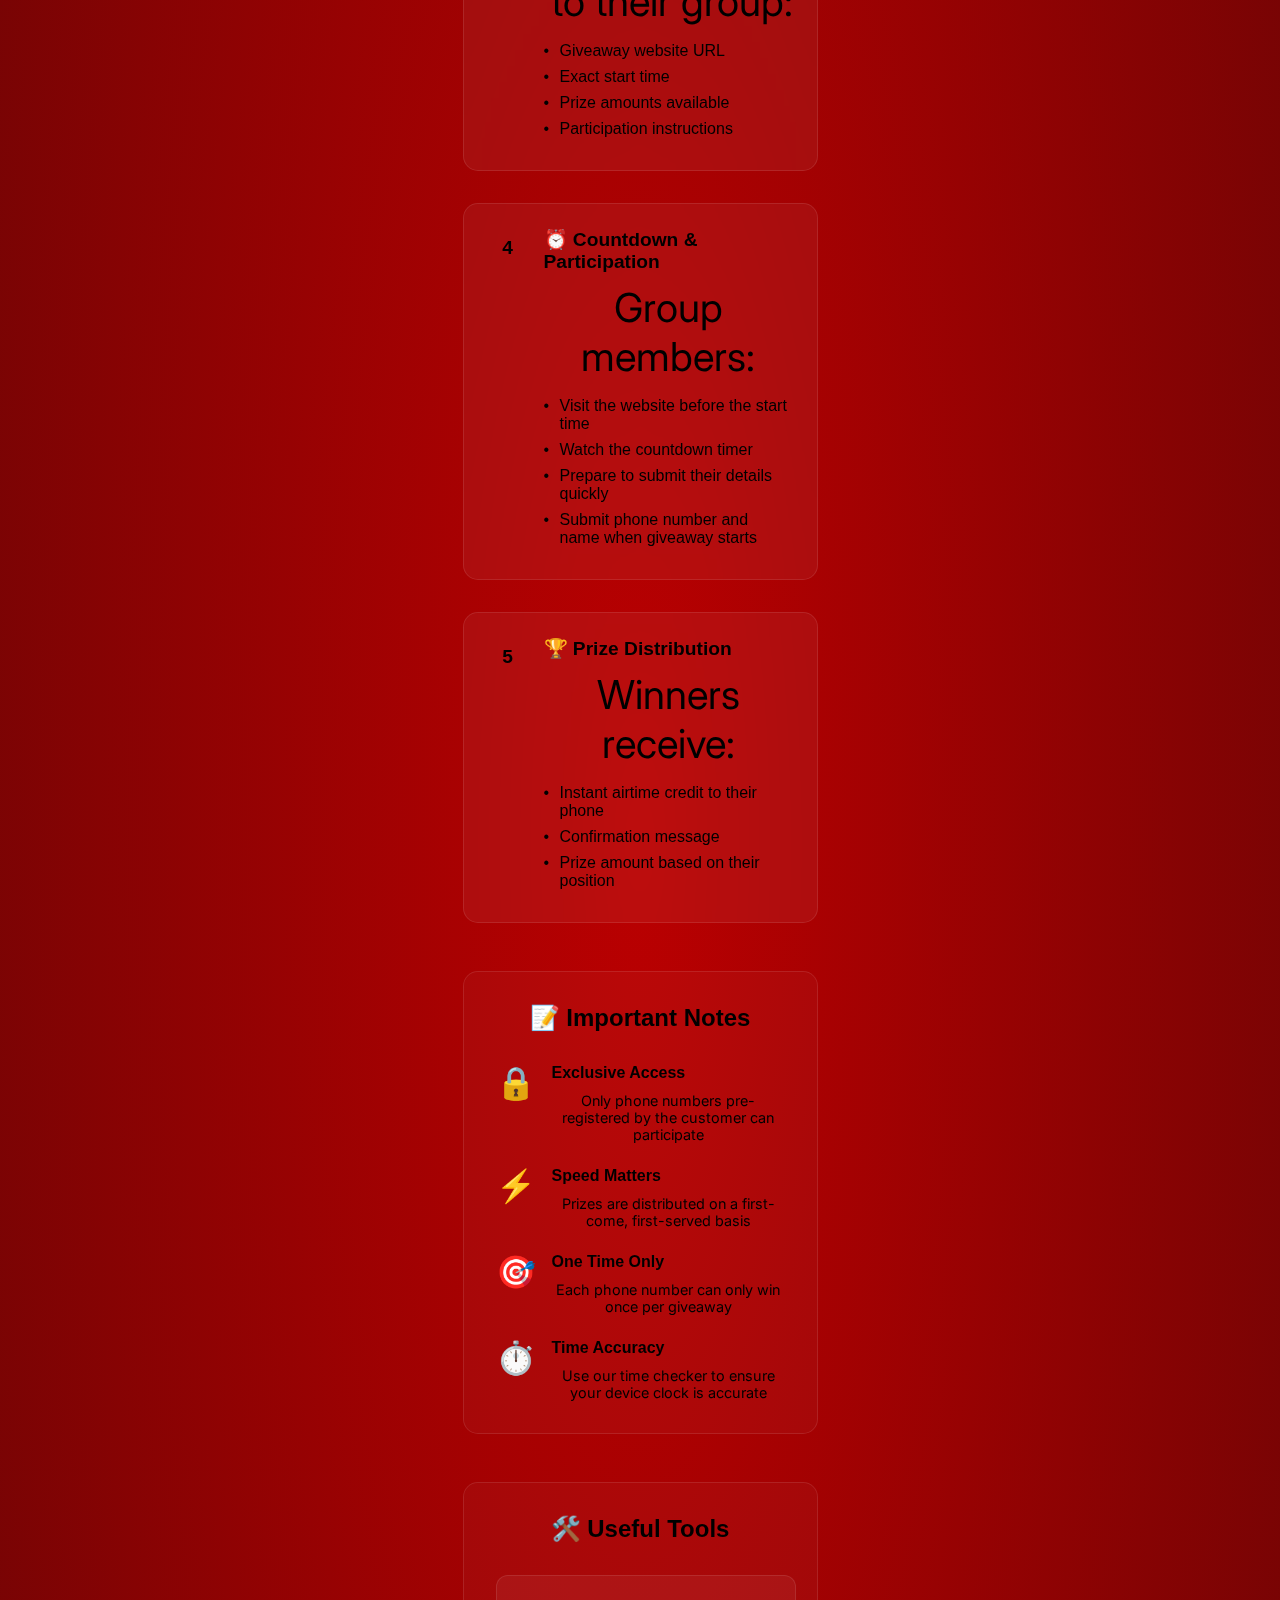
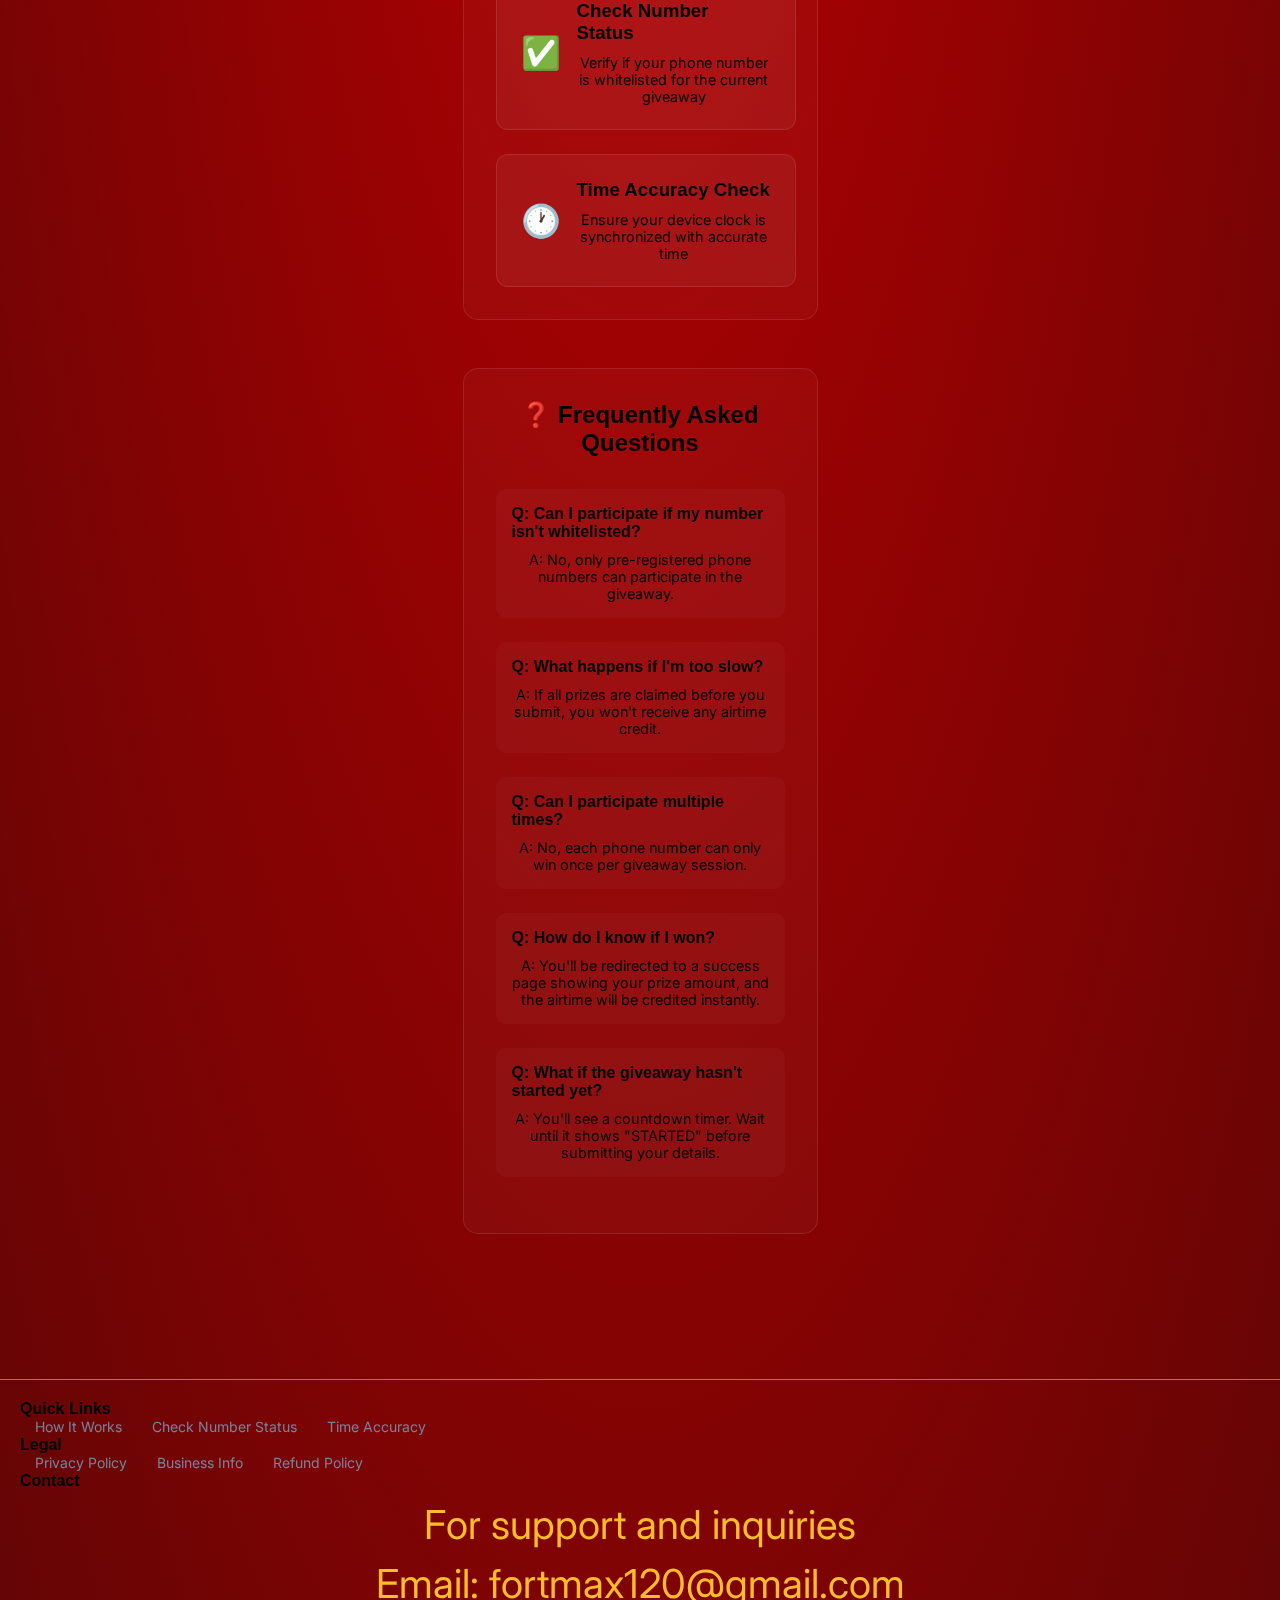
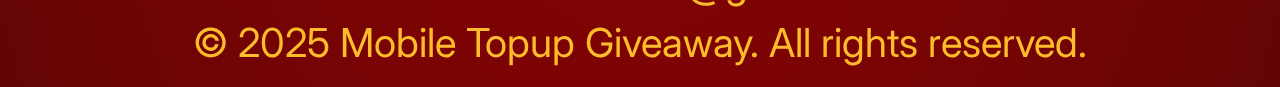
<file: how-to.html>
<!DOCTYPE html>
<html lang="en">
  <head>
    <meta charset="UTF-8" />
    <meta http-equiv="X-UA-Compatible" content="IE=edge" />
    <meta name="viewport" content="width=device-width, initial-scale=1.0" />
    <title>How It Works - Mobile Topup Giveaway</title>
    <meta name="description" content="Learn how our exclusive mobile topup giveaway works. Step-by-step guide for group members." />
    <link
      href="https://fonts.googleapis.com/css2?family=Inter:wght@300;400;500;600;700&display=swap"
      rel="stylesheet"
    />
    <link rel="stylesheet" href="style.css" />
    <link rel="stylesheet" href="/christmas-update/christmas.css" />
    <script src="/christmas-update/christmas.js" defer></script>
  </head>

  <body>
    <!-- Navigation -->
    <nav class="navbar">
      <div class="nav-container">
        <div class="nav-logo">
          <h2>🎄 Topup Giveaway</h2>
        </div>
        <ul class="nav-menu">
          <li class="nav-item">
            <a href="/" class="nav-link">Home</a>
          </li>
          <li class="nav-item">
            <a href="/how-to.html" class="nav-link active">How It Works</a>
          </li>
          <li class="nav-item">
            <a href="/privacy.html" class="nav-link">Privacy Policy</a>
          </li>
          <li class="nav-item">
            <a href="/business.html" class="nav-link">Business Info</a>
          </li>
        </ul>
        <div class="hamburger">
          <span class="bar"></span>
          <span class="bar"></span>
          <span class="bar"></span>
        </div>
      </div>
    </nav>

    <!-- Christmas Background -->
    <div class="christmas-bg">
      <div class="snow-base"></div>
      <div class="snow-container"></div>
    </div>

    <!-- Main Content -->
    <div class="page_wrapper">
      <div class="wrap_row">
        <div class="wrap_box" id="wrap">
          <!-- Hero Section -->
          <div class="hero-section">
            <h1 class="hero-title">🎁 How Our Giveaway Works</h1>
            <p class="hero-subtitle">Everything you need to know about participating in our exclusive mobile topup giveaway</p>
          </div>

          <!-- How It Works Content -->
          <div class="content-section">
            <div class="step-card">
              <div class="step-number">1</div>
              <div class="step-content">
                <h3>📋 Group Registration</h3>
                <p>A customer contacts us with their group details including:</p>
                <ul>
                  <li>List of authorized phone numbers</li>
                  <li>Total giveaway amount</li>
                  <li>Distribution preferences (e.g., first 5 people get ₦5,000, rest get ₦2,000)</li>
                  <li>Service fee payment</li>
                </ul>
              </div>
            </div>

            <div class="step-card">
              <div class="step-number">2</div>
              <div class="step-content">
                <h3>⚙️ System Setup</h3>
                <p>We configure the giveaway system with:</p>
                <ul>
                  <li>Whitelist of authorized phone numbers</li>
                  <li>Prize distribution rules</li>
                  <li>Scheduled start time</li>
                  <li>Total budget allocation</li>
                </ul>
              </div>
            </div>

            <div class="step-card">
              <div class="step-number">3</div>
              <div class="step-content">
                <h3>📢 Group Notification</h3>
                <p>The customer communicates to their group:</p>
                <ul>
                  <li>Giveaway website URL</li>
                  <li>Exact start time</li>
                  <li>Prize amounts available</li>
                  <li>Participation instructions</li>
                </ul>
              </div>
            </div>

            <div class="step-card">
              <div class="step-number">4</div>
              <div class="step-content">
                <h3>⏰ Countdown & Participation</h3>
                <p>Group members:</p>
                <ul>
                  <li>Visit the website before the start time</li>
                  <li>Watch the countdown timer</li>
                  <li>Prepare to submit their details quickly</li>
                  <li>Submit phone number and name when giveaway starts</li>
                </ul>
              </div>
            </div>

            <div class="step-card">
              <div class="step-number">5</div>
              <div class="step-content">
                <h3>🏆 Prize Distribution</h3>
                <p>Winners receive:</p>
                <ul>
                  <li>Instant airtime credit to their phone</li>
                  <li>Confirmation message</li>
                  <li>Prize amount based on their position</li>
                </ul>
              </div>
            </div>
          </div>

          <!-- Important Notes -->
          <div class="info-section">
            <h2>📝 Important Notes</h2>
            <div class="info-grid">
              <div class="info-item">
                <div class="info-icon">🔒</div>
                <div class="info-text">
                  <h4>Exclusive Access</h4>
                  <p>Only phone numbers pre-registered by the customer can participate</p>
                </div>
              </div>
              <div class="info-item">
                <div class="info-icon">⚡</div>
                <div class="info-text">
                  <h4>Speed Matters</h4>
                  <p>Prizes are distributed on a first-come, first-served basis</p>
                </div>
              </div>
              <div class="info-item">
                <div class="info-icon">🎯</div>
                <div class="info-text">
                  <h4>One Time Only</h4>
                  <p>Each phone number can only win once per giveaway</p>
                </div>
              </div>
              <div class="info-item">
                <div class="info-icon">⏱️</div>
                <div class="info-text">
                  <h4>Time Accuracy</h4>
                  <p>Use our time checker to ensure your device clock is accurate</p>
                </div>
              </div>
            </div>
          </div>

          <!-- Tools Section -->
          <div class="tools-section">
            <h2>🛠️ Useful Tools</h2>
            <div class="tools-grid">
              <a href="/testnum.html" class="tool-card">
                <div class="tool-icon">✅</div>
                <div class="tool-content">
                  <h3>Check Number Status</h3>
                  <p>Verify if your phone number is whitelisted for the current giveaway</p>
                </div>
              </a>
              <a href="https://time.is" target="_blank" class="tool-card">
                <div class="tool-icon">🕐</div>
                <div class="tool-content">
                  <h3>Time Accuracy Check</h3>
                  <p>Ensure your device clock is synchronized with accurate time</p>
                </div>
              </a>
            </div>
          </div>

          <!-- FAQ Section -->
          <div class="faq-section">
            <h2>❓ Frequently Asked Questions</h2>
            <div class="faq-list">
              <div class="faq-item">
                <h4>Q: Can I participate if my number isn't whitelisted?</h4>
                <p>A: No, only pre-registered phone numbers can participate in the giveaway.</p>
              </div>
              <div class="faq-item">
                <h4>Q: What happens if I'm too slow?</h4>
                <p>A: If all prizes are claimed before you submit, you won't receive any airtime credit.</p>
              </div>
              <div class="faq-item">
                <h4>Q: Can I participate multiple times?</h4>
                <p>A: No, each phone number can only win once per giveaway session.</p>
              </div>
              <div class="faq-item">
                <h4>Q: How do I know if I won?</h4>
                <p>A: You'll be redirected to a success page showing your prize amount, and the airtime will be credited instantly.</p>
              </div>
              <div class="faq-item">
                <h4>Q: What if the giveaway hasn't started yet?</h4>
                <p>A: You'll see a countdown timer. Wait until it shows "STARTED" before submitting your details.</p>
              </div>
            </div>
          </div>
        </div>
      </div>
    </div>

    <!-- Footer -->
    <footer class="footer">
      <div class="footer_wrap">
        <div class="footer-content">
          <div class="footer-section">
            <h4>Quick Links</h4>
            <ul>
              <li><a href="/how-to.html">How It Works</a></li>
              <li><a href="/testnum.html">Check Number Status</a></li>
              <li><a href="https://time.is" target="_blank">Time Accuracy</a></li>
            </ul>
          </div>
          <div class="footer-section">
            <h4>Legal</h4>
            <ul>
              <li><a href="/privacy.html">Privacy Policy</a></li>
              <li><a href="/business.html">Business Info</a></li>
              <li><a href="/business.html#refund">Refund Policy</a></li>
            </ul>
          </div>
          <div class="footer-section">
            <h4>Contact</h4>
            <p>For support and inquiries</p>
            <p>Email: fortmax120@gmail.com</p>
          </div>
        </div>
        <div class="footer-bottom">
          <p>&copy; 2025 Mobile Topup Giveaway. All rights reserved.</p>
        </div>
      </div>
    </footer>

    <script>
      // Mobile Navigation Toggle
      const hamburger = document.querySelector('.hamburger');
      const navMenu = document.querySelector('.nav-menu');

      hamburger.addEventListener('click', () => {
        hamburger.classList.toggle('active');
        navMenu.classList.toggle('active');
      });

      // Close mobile menu when clicking on a link
      document.querySelectorAll('.nav-link').forEach(n => n.addEventListener('click', () => {
        hamburger.classList.remove('active');
        navMenu.classList.remove('active');
      }));
    </script>

    <style>
      /* Page-specific styles */
      .content-section {
        margin: 2rem 0;
      }

      .step-card {
        display: flex;
        align-items: flex-start;
        margin-bottom: 2rem;
        padding: 1.5rem;
        background: rgba(255, 255, 255, 0.05);
        border-radius: 15px;
        border: 1px solid rgba(255, 255, 255, 0.1);
        backdrop-filter: blur(10px);
      }

      .step-number {
        background: linear-gradient(135deg, var(--gold), #ff8c00);
        color: var(--white);
        width: 40px;
        height: 40px;
        border-radius: 50%;
        display: flex;
        align-items: center;
        justify-content: center;
        font-weight: 700;
        font-size: 1.2rem;
        margin-right: 1rem;
        flex-shrink: 0;
      }

      .step-content h3 {
        color: var(--gold);
        margin-bottom: 0.5rem;
        font-size: 1.2rem;
      }

      .step-content p {
        color: var(--text-light);
        margin-bottom: 1rem;
      }

      .step-content ul {
        list-style: none;
        padding-left: 0;
      }

      .step-content li {
        color: var(--text-light);
        margin-bottom: 0.5rem;
        padding-left: 1rem;
        position: relative;
      }

      .step-content li::before {
        content: "•";
        color: var(--gold);
        position: absolute;
        left: 0;
      }

      .info-section, .tools-section, .faq-section {
        margin: 3rem 0;
        padding: 2rem;
        background: rgba(255, 255, 255, 0.03);
        border-radius: 15px;
        border: 1px solid rgba(255, 255, 255, 0.1);
      }

      .info-section h2, .tools-section h2, .faq-section h2 {
        color: var(--gold);
        text-align: center;
        margin-bottom: 2rem;
        font-size: 1.5rem;
      }

      .info-grid {
        display: grid;
        grid-template-columns: repeat(auto-fit, minmax(250px, 1fr));
        gap: 1.5rem;
      }

      .info-item {
        display: flex;
        align-items: flex-start;
        gap: 1rem;
      }

      .info-item .info-icon {
        font-size: 2rem;
        flex-shrink: 0;
      }

      .info-item h4 {
        color: var(--gold);
        margin-bottom: 0.5rem;
      }

      .info-item p {
        color: var(--text-light);
        font-size: 0.9rem;
      }

      .tools-grid {
        display: grid;
        grid-template-columns: repeat(auto-fit, minmax(300px, 1fr));
        gap: 1.5rem;
      }

      .tool-card {
        display: flex;
        align-items: center;
        padding: 1.5rem;
        background: rgba(255, 255, 255, 0.05);
        border-radius: 12px;
        text-decoration: none;
        color: var(--white);
        transition: all 0.3s ease;
        border: 1px solid rgba(255, 255, 255, 0.1);
      }

      .tool-card:hover {
        background: rgba(255, 255, 255, 0.1);
        transform: translateY(-2px);
        box-shadow: var(--shadow-lg);
      }

      .tool-icon {
        font-size: 2rem;
        margin-right: 1rem;
        flex-shrink: 0;
      }

      .tool-content h3 {
        color: var(--gold);
        margin-bottom: 0.5rem;
      }

      .tool-content p {
        color: var(--text-light);
        font-size: 0.9rem;
      }

      .faq-list {
        max-width: 800px;
        margin: 0 auto;
      }

      .faq-item {
        margin-bottom: 1.5rem;
        padding: 1rem;
        background: rgba(255, 255, 255, 0.03);
        border-radius: 10px;
        border-left: 3px solid var(--gold);
      }

      .faq-item h4 {
        color: var(--gold);
        margin-bottom: 0.5rem;
        font-size: 1rem;
      }

      .faq-item p {
        color: var(--text-light);
        font-size: 0.9rem;
      }

      @media (max-width: 768px) {
        .step-card {
          flex-direction: column;
          text-align: center;
        }

        .step-number {
          margin: 0 auto 1rem auto;
        }

        .info-grid, .tools-grid {
          grid-template-columns: 1fr;
        }

        .tool-card {
          flex-direction: column;
          text-align: center;
        }

        .tool-icon {
          margin-right: 0;
          margin-bottom: 1rem;
        }
      }
    </style>
  </body>
</html>
</file>
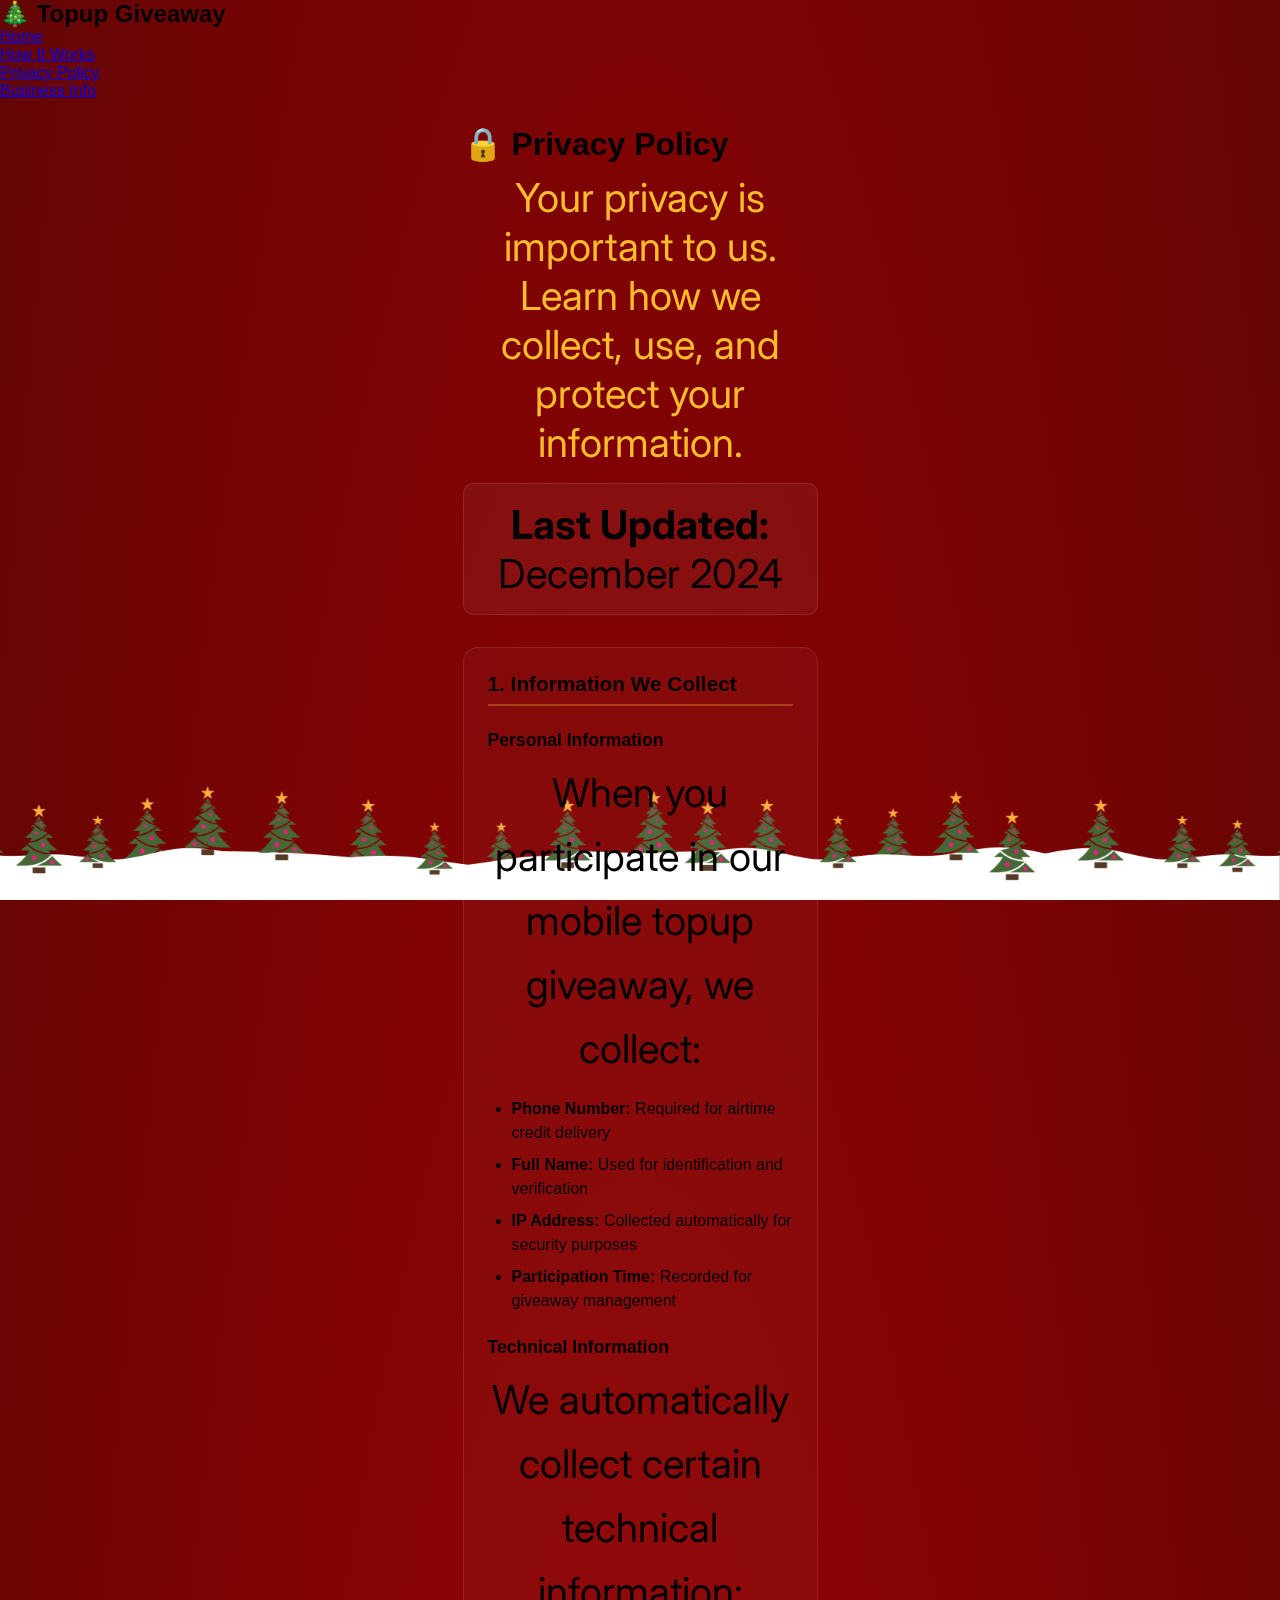
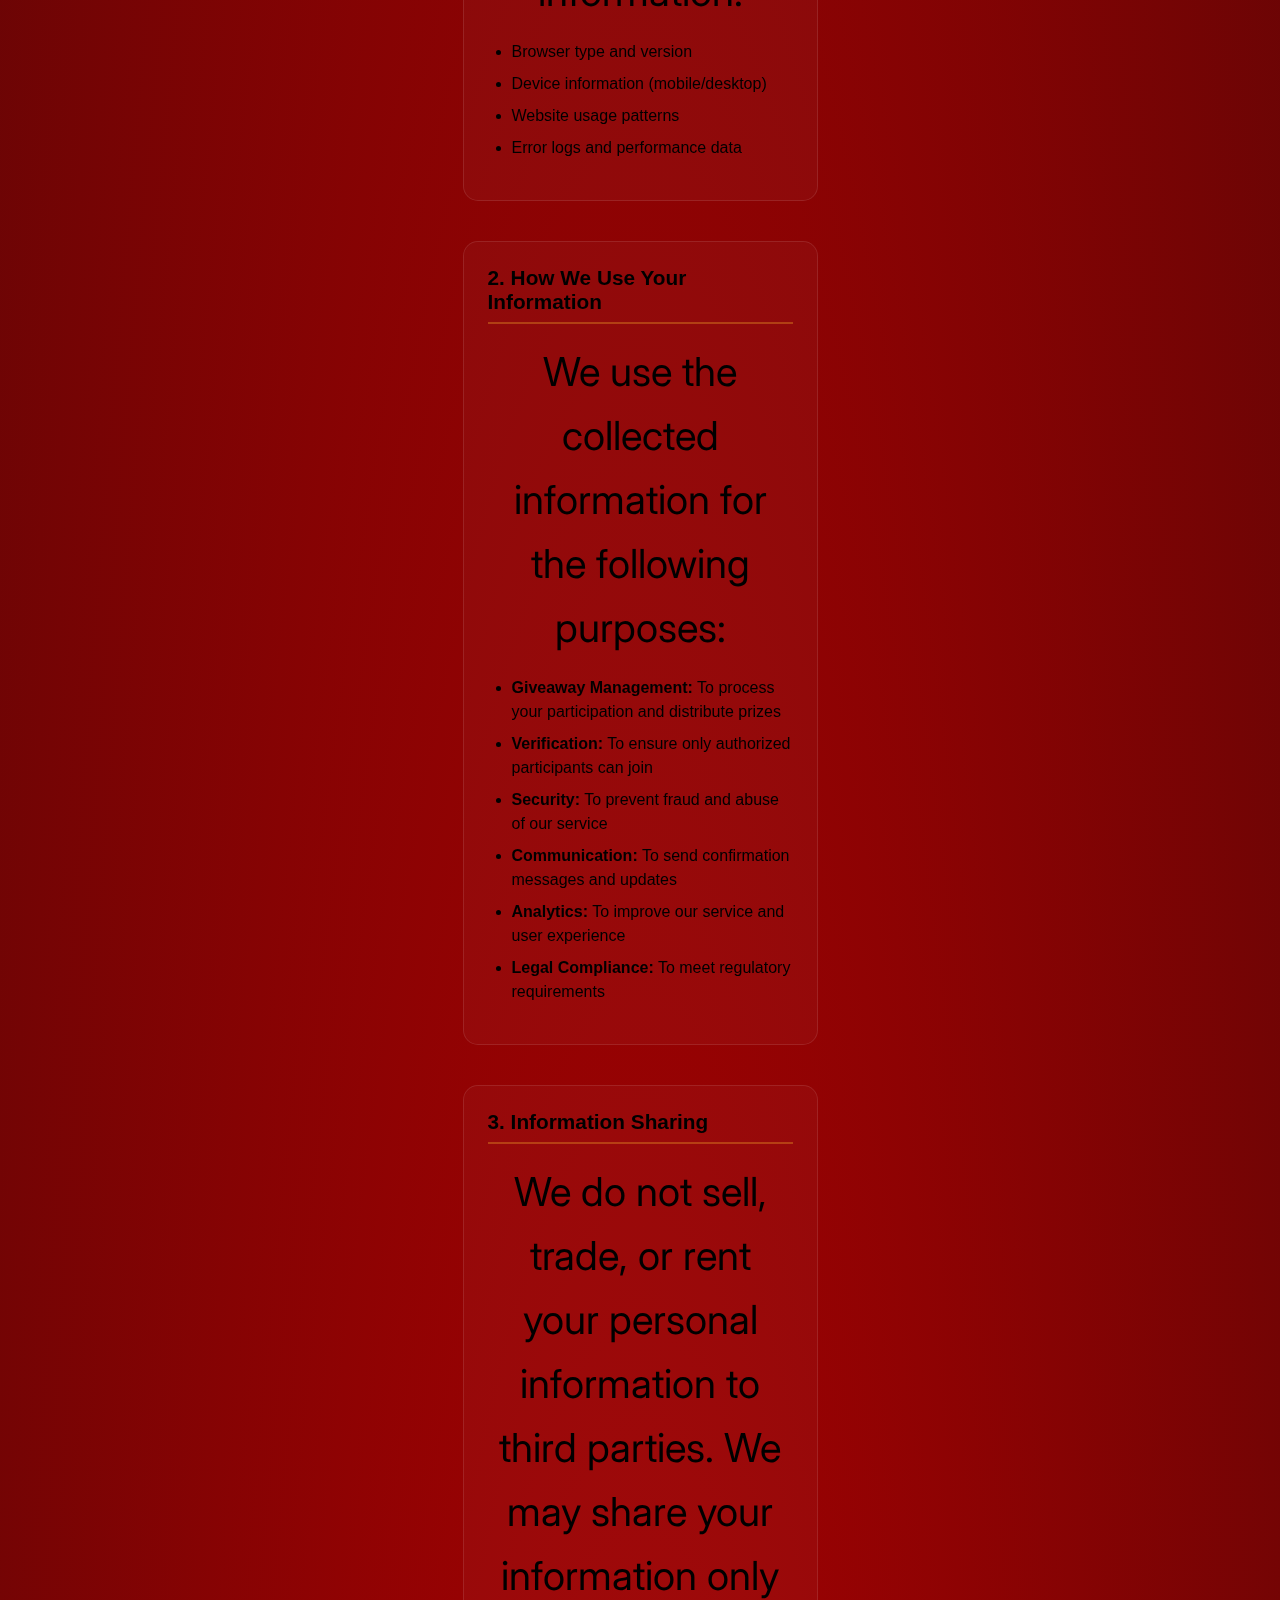
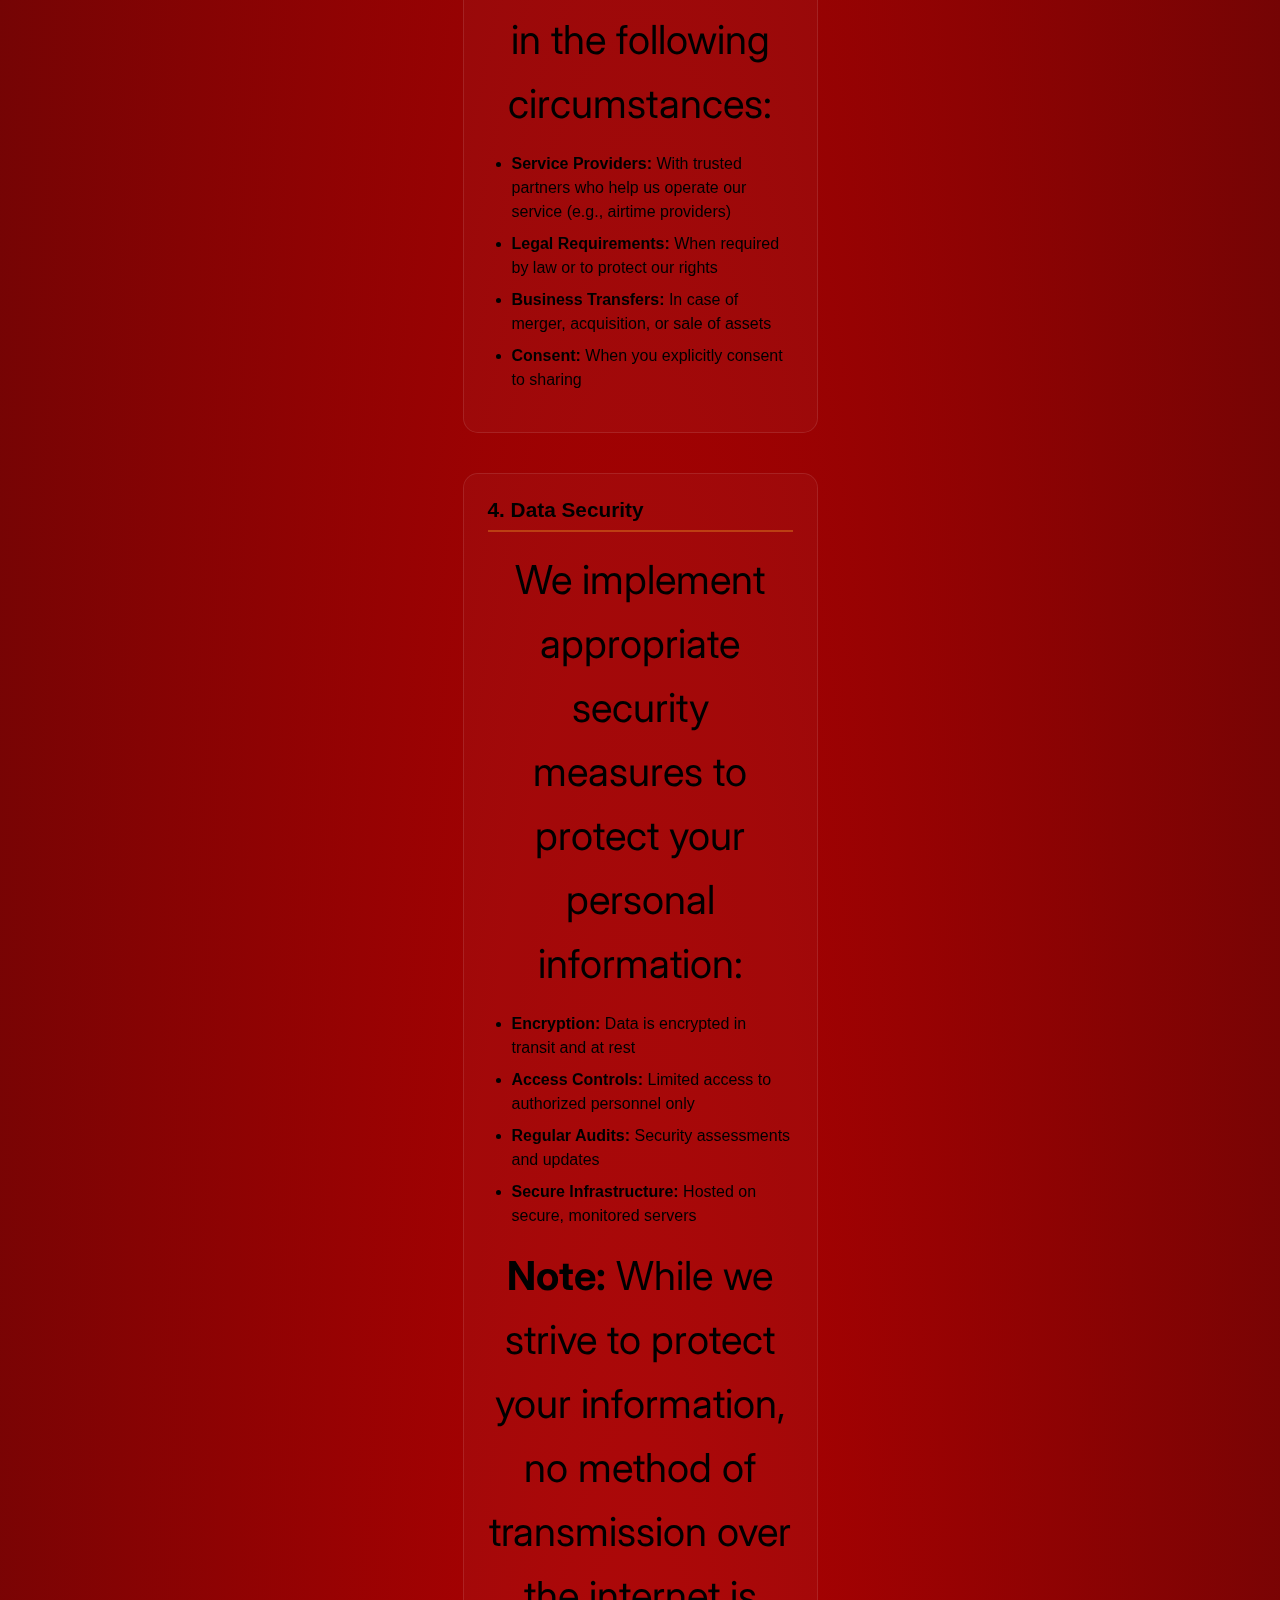
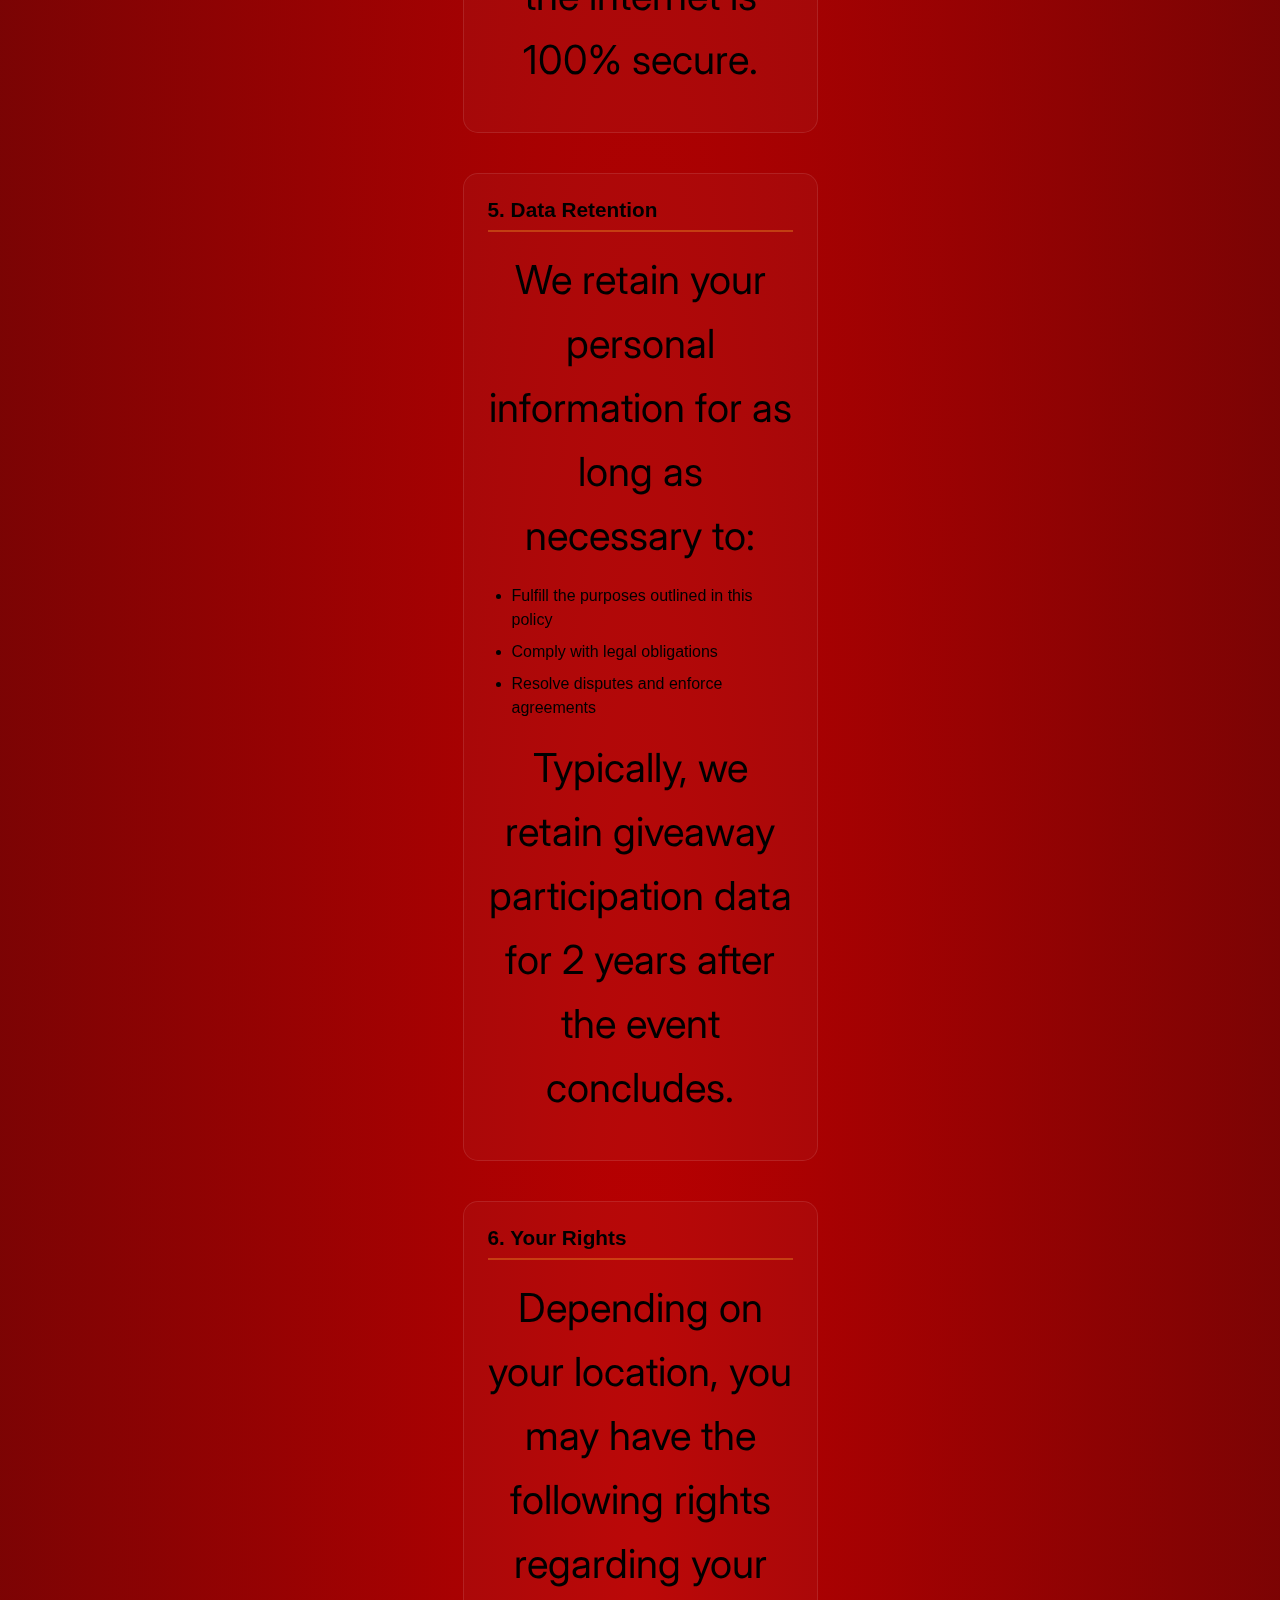
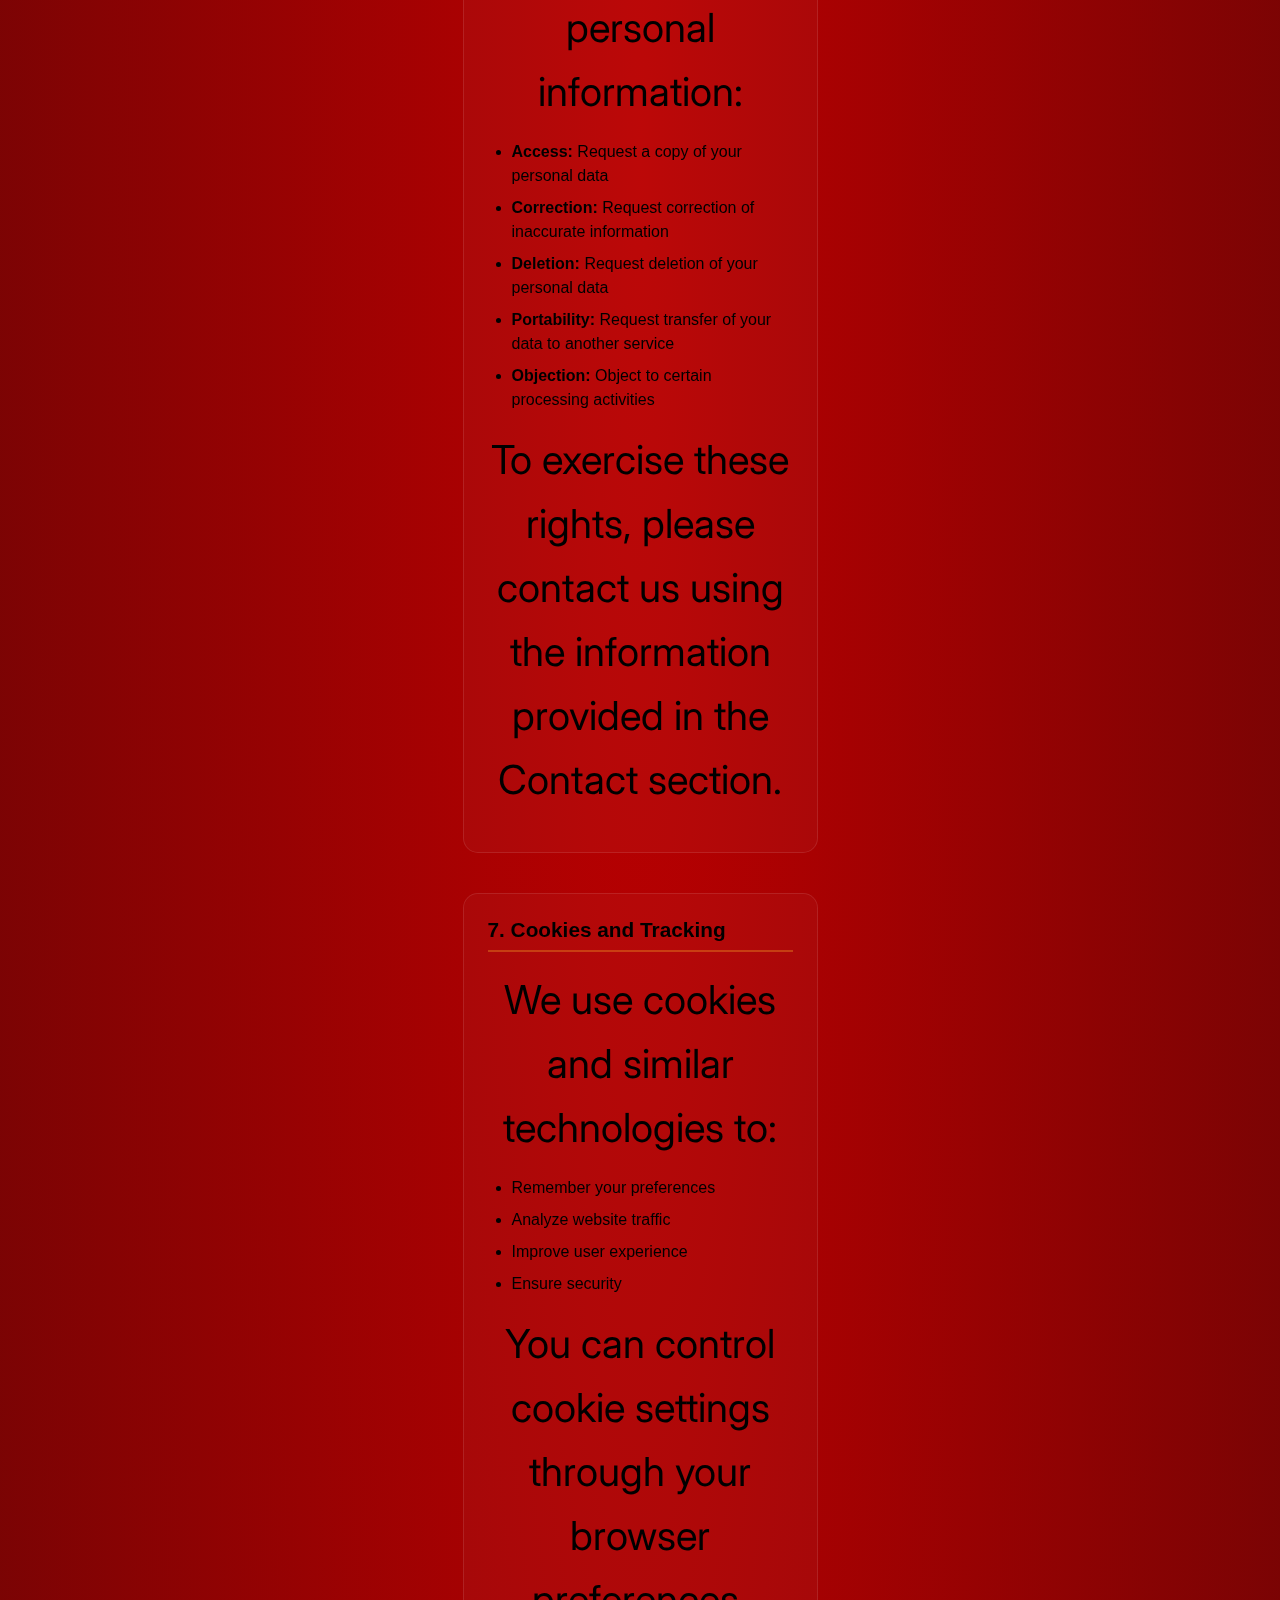
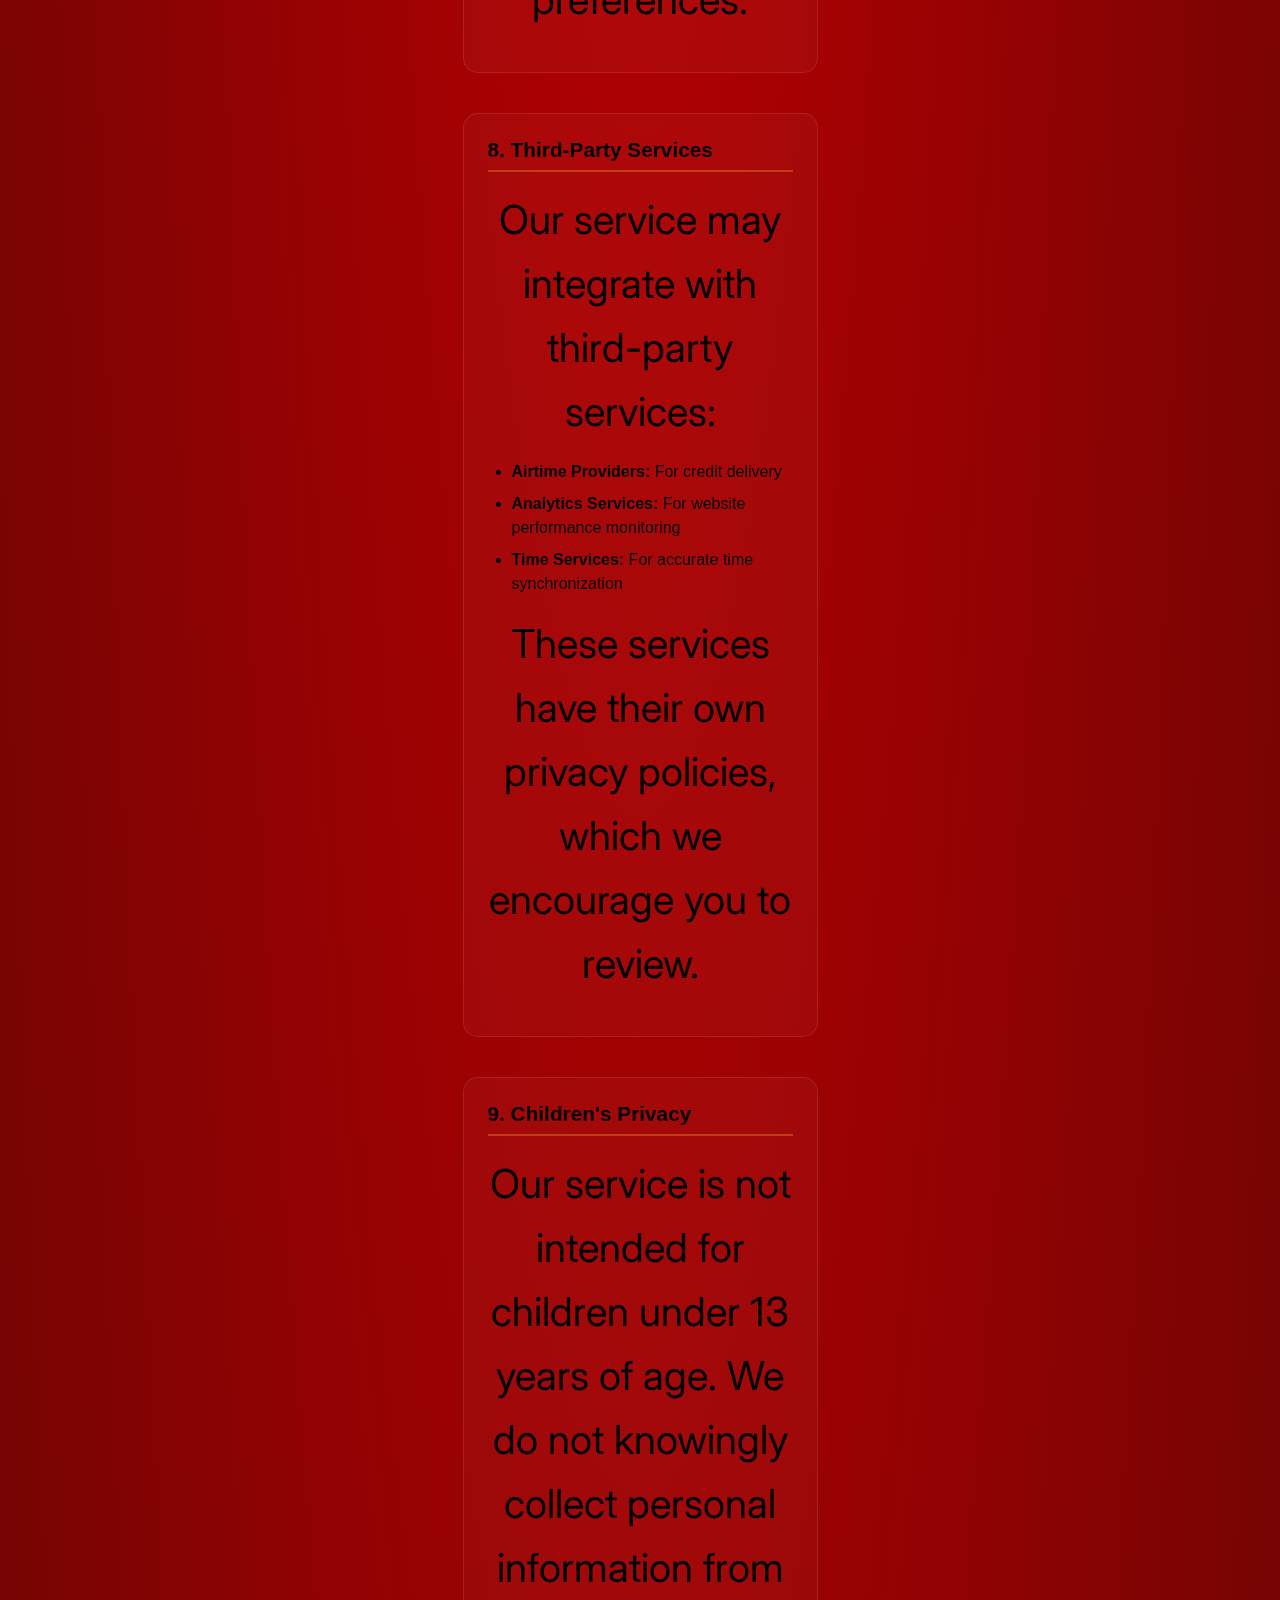
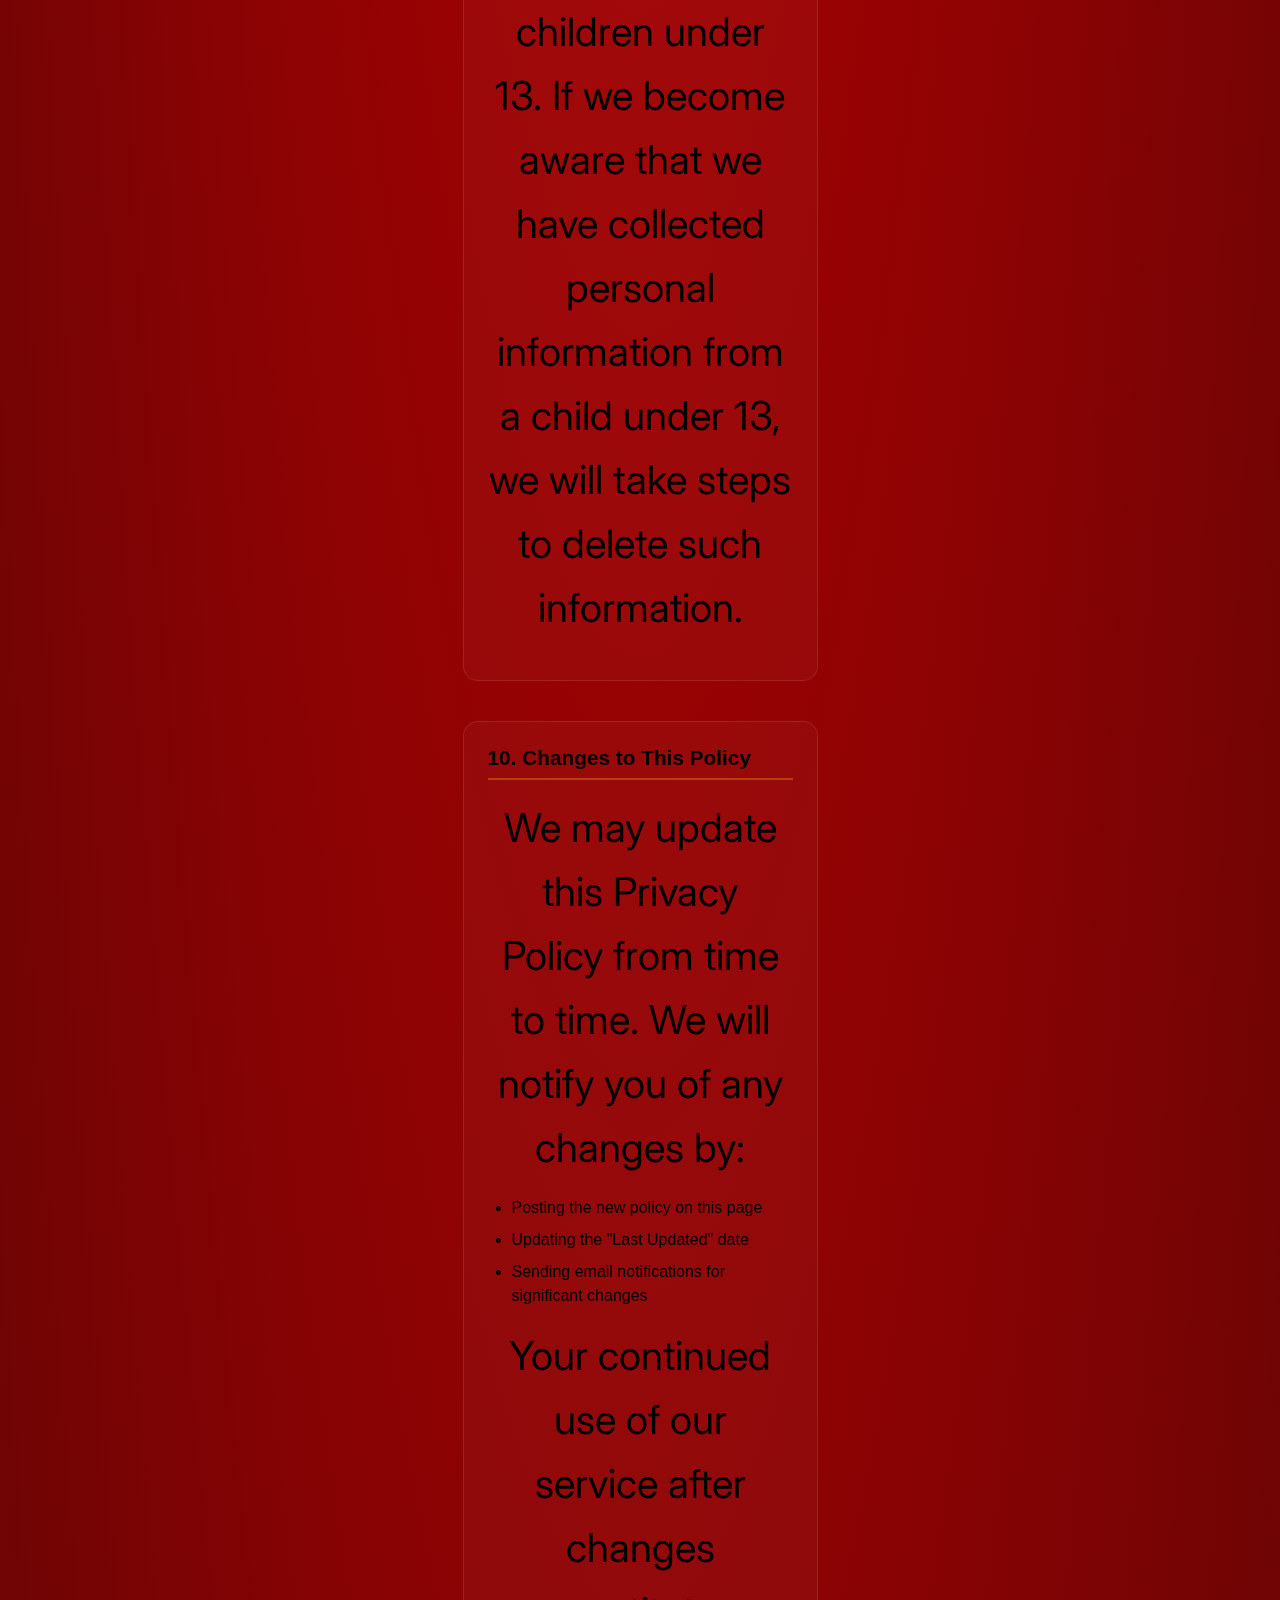
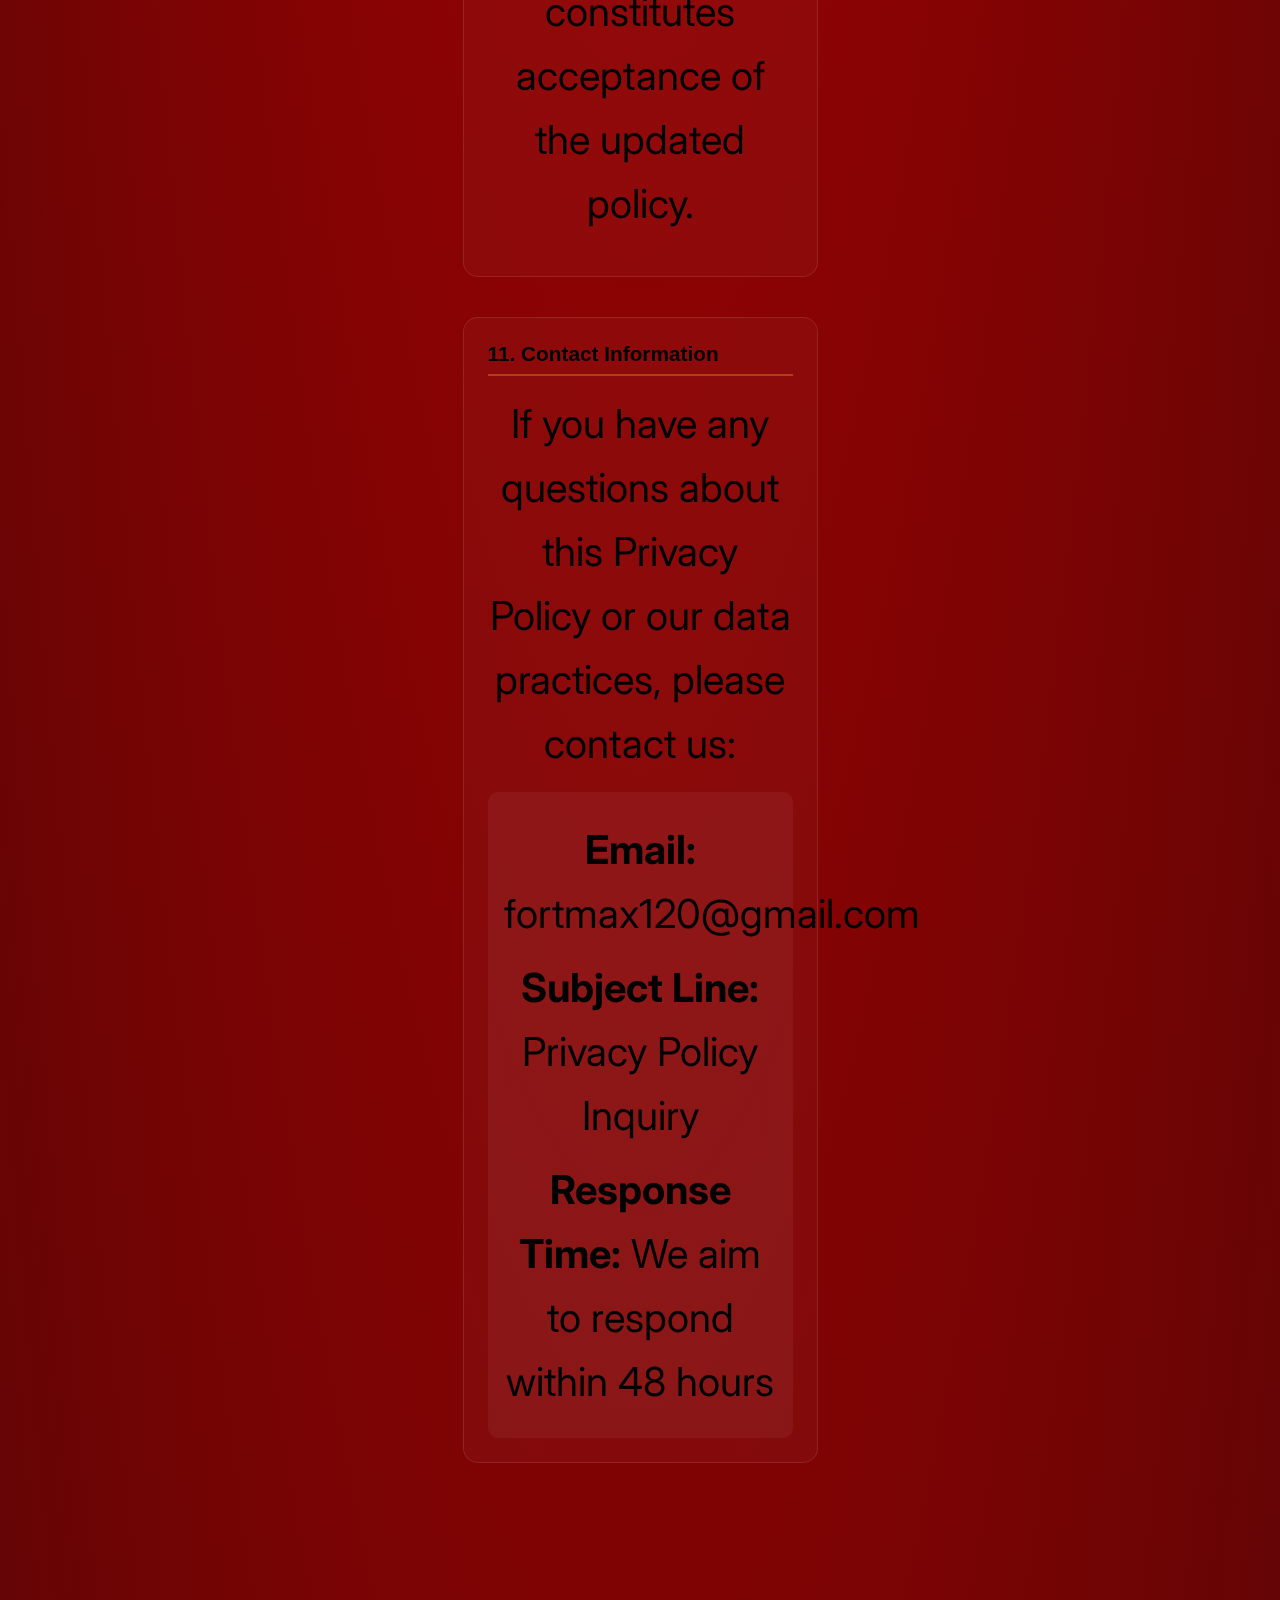
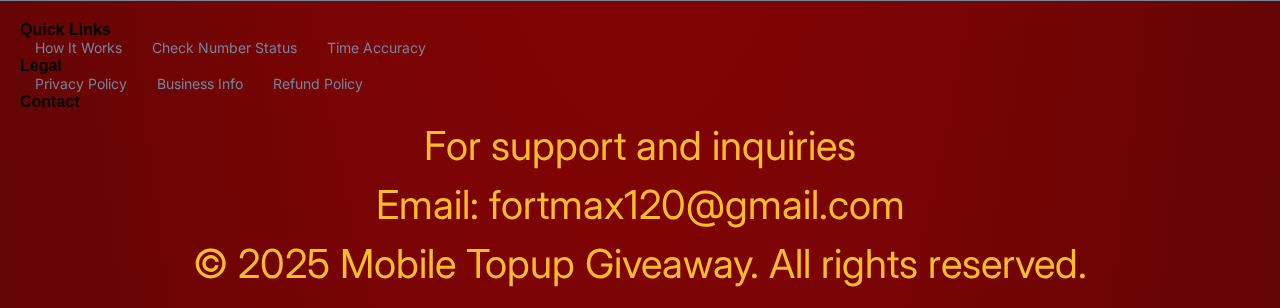
<file: privacy.html>
<!DOCTYPE html>
<html lang="en">
  <head>
    <meta charset="UTF-8" />
    <meta http-equiv="X-UA-Compatible" content="IE=edge" />
    <meta name="viewport" content="width=device-width, initial-scale=1.0" />
    <title>Privacy Policy - Mobile Topup Giveaway</title>
    <meta name="description" content="Privacy Policy for Mobile Topup Giveaway service. Learn how we protect your personal information." />
    <link
      href="https://fonts.googleapis.com/css2?family=Inter:wght@300;400;500;600;700&display=swap"
      rel="stylesheet"
    />
    <link rel="stylesheet" href="style.css" />
    <link rel="stylesheet" href="/christmas-update/christmas.css" />
    <script src="/christmas-update/christmas.js" defer></script>
  </head>

  <body>
    <!-- Navigation -->
    <nav class="navbar">
      <div class="nav-container">
        <div class="nav-logo">
          <h2>🎄 Topup Giveaway</h2>
        </div>
        <ul class="nav-menu">
          <li class="nav-item">
            <a href="/" class="nav-link">Home</a>
          </li>
          <li class="nav-item">
            <a href="/how-to.html" class="nav-link">How It Works</a>
          </li>
          <li class="nav-item">
            <a href="/privacy.html" class="nav-link active">Privacy Policy</a>
          </li>
          <li class="nav-item">
            <a href="/business.html" class="nav-link">Business Info</a>
          </li>
        </ul>
        <div class="hamburger">
          <span class="bar"></span>
          <span class="bar"></span>
          <span class="bar"></span>
        </div>
      </div>
    </nav>

    <!-- Christmas Background -->
    <div class="christmas-bg">
      <div class="snow-base"></div>
      <div class="snow-container"></div>
    </div>

    <!-- Main Content -->
    <div class="page_wrapper">
      <div class="wrap_row">
        <div class="wrap_box" id="wrap">
          <!-- Hero Section -->
          <div class="hero-section">
            <h1 class="hero-title">🔒 Privacy Policy</h1>
            <p class="hero-subtitle">Your privacy is important to us. Learn how we collect, use, and protect your information.</p>
            <div class="last-updated">
              <p><strong>Last Updated:</strong> December 2024</p>
            </div>
          </div>

          <!-- Privacy Policy Content -->
          <div class="policy-content">
            <section class="policy-section">
              <h2>1. Information We Collect</h2>
              <div class="policy-text">
                <h3>Personal Information</h3>
                <p>When you participate in our mobile topup giveaway, we collect:</p>
                <ul>
                  <li><strong>Phone Number:</strong> Required for airtime credit delivery</li>
                  <li><strong>Full Name:</strong> Used for identification and verification</li>
                  <li><strong>IP Address:</strong> Collected automatically for security purposes</li>
                  <li><strong>Participation Time:</strong> Recorded for giveaway management</li>
                </ul>
                
                <h3>Technical Information</h3>
                <p>We automatically collect certain technical information:</p>
                <ul>
                  <li>Browser type and version</li>
                  <li>Device information (mobile/desktop)</li>
                  <li>Website usage patterns</li>
                  <li>Error logs and performance data</li>
                </ul>
              </div>
            </section>

            <section class="policy-section">
              <h2>2. How We Use Your Information</h2>
              <div class="policy-text">
                <p>We use the collected information for the following purposes:</p>
                <ul>
                  <li><strong>Giveaway Management:</strong> To process your participation and distribute prizes</li>
                  <li><strong>Verification:</strong> To ensure only authorized participants can join</li>
                  <li><strong>Security:</strong> To prevent fraud and abuse of our service</li>
                  <li><strong>Communication:</strong> To send confirmation messages and updates</li>
                  <li><strong>Analytics:</strong> To improve our service and user experience</li>
                  <li><strong>Legal Compliance:</strong> To meet regulatory requirements</li>
                </ul>
              </div>
            </section>

            <section class="policy-section">
              <h2>3. Information Sharing</h2>
              <div class="policy-text">
                <p>We do not sell, trade, or rent your personal information to third parties. We may share your information only in the following circumstances:</p>
                <ul>
                  <li><strong>Service Providers:</strong> With trusted partners who help us operate our service (e.g., airtime providers)</li>
                  <li><strong>Legal Requirements:</strong> When required by law or to protect our rights</li>
                  <li><strong>Business Transfers:</strong> In case of merger, acquisition, or sale of assets</li>
                  <li><strong>Consent:</strong> When you explicitly consent to sharing</li>
                </ul>
              </div>
            </section>

            <section class="policy-section">
              <h2>4. Data Security</h2>
              <div class="policy-text">
                <p>We implement appropriate security measures to protect your personal information:</p>
                <ul>
                  <li><strong>Encryption:</strong> Data is encrypted in transit and at rest</li>
                  <li><strong>Access Controls:</strong> Limited access to authorized personnel only</li>
                  <li><strong>Regular Audits:</strong> Security assessments and updates</li>
                  <li><strong>Secure Infrastructure:</strong> Hosted on secure, monitored servers</li>
                </ul>
                <p><strong>Note:</strong> While we strive to protect your information, no method of transmission over the internet is 100% secure.</p>
              </div>
            </section>

            <section class="policy-section">
              <h2>5. Data Retention</h2>
              <div class="policy-text">
                <p>We retain your personal information for as long as necessary to:</p>
                <ul>
                  <li>Fulfill the purposes outlined in this policy</li>
                  <li>Comply with legal obligations</li>
                  <li>Resolve disputes and enforce agreements</li>
                </ul>
                <p>Typically, we retain giveaway participation data for 2 years after the event concludes.</p>
              </div>
            </section>

            <section class="policy-section">
              <h2>6. Your Rights</h2>
              <div class="policy-text">
                <p>Depending on your location, you may have the following rights regarding your personal information:</p>
                <ul>
                  <li><strong>Access:</strong> Request a copy of your personal data</li>
                  <li><strong>Correction:</strong> Request correction of inaccurate information</li>
                  <li><strong>Deletion:</strong> Request deletion of your personal data</li>
                  <li><strong>Portability:</strong> Request transfer of your data to another service</li>
                  <li><strong>Objection:</strong> Object to certain processing activities</li>
                </ul>
                <p>To exercise these rights, please contact us using the information provided in the Contact section.</p>
              </div>
            </section>

            <section class="policy-section">
              <h2>7. Cookies and Tracking</h2>
              <div class="policy-text">
                <p>We use cookies and similar technologies to:</p>
                <ul>
                  <li>Remember your preferences</li>
                  <li>Analyze website traffic</li>
                  <li>Improve user experience</li>
                  <li>Ensure security</li>
                </ul>
                <p>You can control cookie settings through your browser preferences.</p>
              </div>
            </section>

            <section class="policy-section">
              <h2>8. Third-Party Services</h2>
              <div class="policy-text">
                <p>Our service may integrate with third-party services:</p>
                <ul>
                  <li><strong>Airtime Providers:</strong> For credit delivery</li>
                  <li><strong>Analytics Services:</strong> For website performance monitoring</li>
                  <li><strong>Time Services:</strong> For accurate time synchronization</li>
                </ul>
                <p>These services have their own privacy policies, which we encourage you to review.</p>
              </div>
            </section>

            <section class="policy-section">
              <h2>9. Children's Privacy</h2>
              <div class="policy-text">
                <p>Our service is not intended for children under 13 years of age. We do not knowingly collect personal information from children under 13. If we become aware that we have collected personal information from a child under 13, we will take steps to delete such information.</p>
              </div>
            </section>

            <section class="policy-section">
              <h2>10. Changes to This Policy</h2>
              <div class="policy-text">
                <p>We may update this Privacy Policy from time to time. We will notify you of any changes by:</p>
                <ul>
                  <li>Posting the new policy on this page</li>
                  <li>Updating the "Last Updated" date</li>
                  <li>Sending email notifications for significant changes</li>
                </ul>
                <p>Your continued use of our service after changes constitutes acceptance of the updated policy.</p>
              </div>
            </section>

            <section class="policy-section">
              <h2>11. Contact Information</h2>
              <div class="policy-text">
                <p>If you have any questions about this Privacy Policy or our data practices, please contact us:</p>
                <div class="contact-info">
                  <p><strong>Email:</strong> fortmax120@gmail.com</p>
                  <p><strong>Subject Line:</strong> Privacy Policy Inquiry</p>
                  <p><strong>Response Time:</strong> We aim to respond within 48 hours</p>
                </div>
              </div>
            </section>
          </div>
        </div>
      </div>
    </div>

    <!-- Footer -->
    <footer class="footer">
      <div class="footer_wrap">
        <div class="footer-content">
          <div class="footer-section">
            <h4>Quick Links</h4>
            <ul>
              <li><a href="/how-to.html">How It Works</a></li>
              <li><a href="/testnum.html">Check Number Status</a></li>
              <li><a href="https://time.is" target="_blank">Time Accuracy</a></li>
            </ul>
          </div>
          <div class="footer-section">
            <h4>Legal</h4>
            <ul>
              <li><a href="/privacy.html">Privacy Policy</a></li>
              <li><a href="/business.html">Business Info</a></li>
              <li><a href="/business.html#refund">Refund Policy</a></li>
            </ul>
          </div>
          <div class="footer-section">
            <h4>Contact</h4>
            <p>For support and inquiries</p>
            <p>Email: fortmax120@gmail.com</p>
          </div>
        </div>
        <div class="footer-bottom">
          <p>&copy; 2025 Mobile Topup Giveaway. All rights reserved.</p>
        </div>
      </div>
    </footer>

    <script>
      // Mobile Navigation Toggle
      const hamburger = document.querySelector('.hamburger');
      const navMenu = document.querySelector('.nav-menu');

      hamburger.addEventListener('click', () => {
        hamburger.classList.toggle('active');
        navMenu.classList.toggle('active');
      });

      // Close mobile menu when clicking on a link
      document.querySelectorAll('.nav-link').forEach(n => n.addEventListener('click', () => {
        hamburger.classList.remove('active');
        navMenu.classList.remove('active');
      }));
    </script>

    <style>
      /* Page-specific styles */
      .last-updated {
        margin-top: 1rem;
        padding: 1rem;
        background: rgba(255, 255, 255, 0.05);
        border-radius: 10px;
        border: 1px solid rgba(255, 255, 255, 0.1);
        text-align: center;
      }

      .last-updated p {
        color: var(--text-light);
        margin: 0;
      }

      .policy-content {
        margin: 2rem 0;
      }

      .policy-section {
        margin-bottom: 2.5rem;
        padding: 1.5rem;
        background: rgba(255, 255, 255, 0.03);
        border-radius: 15px;
        border: 1px solid rgba(255, 255, 255, 0.1);
      }

      .policy-section h2 {
        color: var(--gold);
        font-size: 1.3rem;
        margin-bottom: 1rem;
        border-bottom: 2px solid rgba(254, 188, 43, 0.3);
        padding-bottom: 0.5rem;
      }

      .policy-text h3 {
        color: var(--white);
        font-size: 1.1rem;
        margin: 1.5rem 0 0.5rem 0;
      }

      .policy-text p {
        color: var(--text-light);
        line-height: 1.6;
        margin-bottom: 1rem;
      }

      .policy-text ul {
        margin: 1rem 0;
        padding-left: 1.5rem;
      }

      .policy-text li {
        color: var(--text-light);
        margin-bottom: 0.5rem;
        line-height: 1.5;
      }

      .policy-text strong {
        color: var(--gold);
      }

      .contact-info {
        background: rgba(255, 255, 255, 0.05);
        padding: 1rem;
        border-radius: 10px;
        margin-top: 1rem;
      }

      .contact-info p {
        margin-bottom: 0.5rem;
      }

      @media (max-width: 768px) {
        .policy-section {
          padding: 1rem;
        }

        .policy-section h2 {
          font-size: 1.1rem;
        }
      }
    </style>
  </body>
</html>
</file>
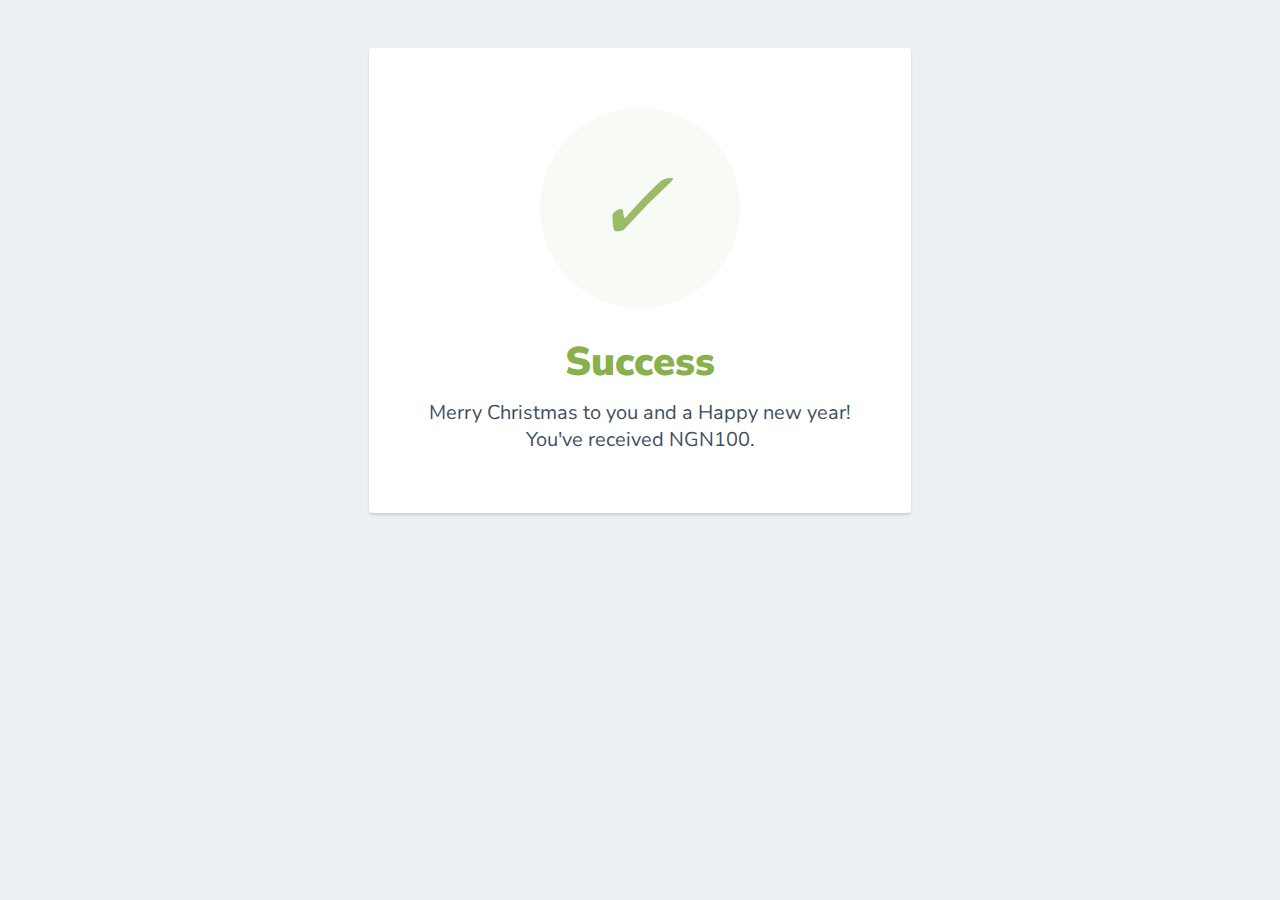
<file: success.html>
<html>

<head>
    <link href="https://fonts.googleapis.com/css?family=Nunito+Sans:400,400i,700,900&display=swap" rel="stylesheet">

</head>
<style>
    body {
        text-align: center;
        padding: 40px 0;
        background: #EBF0F5;
    }
    
    h1 {
        color: #88B04B;
        font-family: "Nunito Sans", "Helvetica Neue", sans-serif;
        font-weight: 900;
        font-size: 40px;
        margin-bottom: 10px;
    }
    
    p {
        color: #404F5E;
        font-family: "Nunito Sans", "Helvetica Neue", sans-serif;
        font-size: 20px;
        margin: 0;
    }
    
    i {
        color: #9ABC66;
        font-size: 100px;
        line-height: 200px;
        margin-left: -15px;
    }
    
    .card {
        background: white;
        padding: 60px;
        border-radius: 4px;
        box-shadow: 0 2px 3px #C8D0D8;
        display: inline-block;
        margin: 0 auto;
    }
</style>

<body>
    <div class="card">
        <div style="border-radius:200px; height:200px; width:200px; background: #F8FAF5; margin:0 auto;">
            <i class="checkmark">✓</i>
        </div>
        <h1>Success</h1>
        <p>Merry Christmas to you and a Happy new year!<br/> You've received NGN100.</p>
    </div>
</body>

</html>
</file>
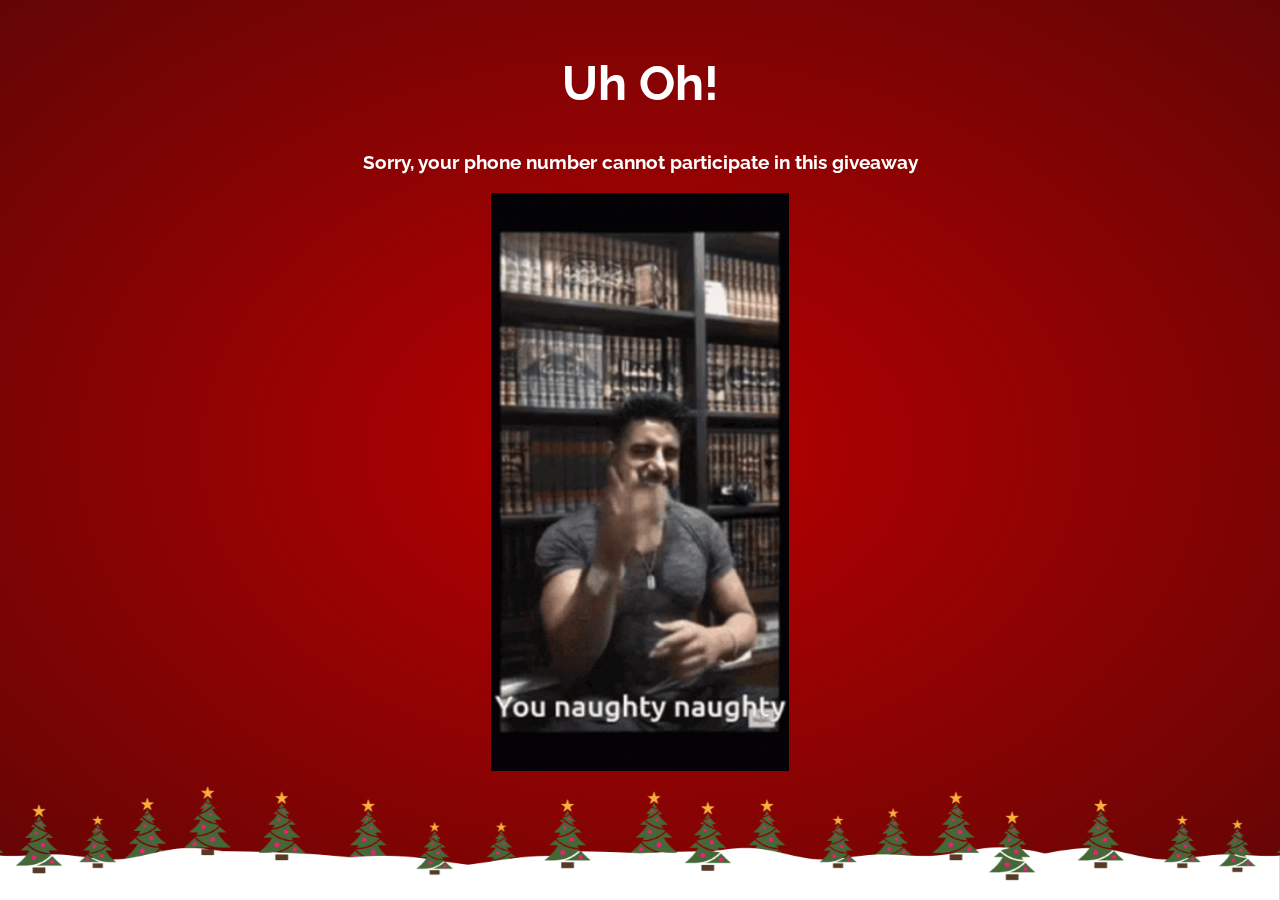
<file: pages/failed.html>
<!DOCTYPE html>
<html lang="en">
  <head>
    <meta charset="UTF-8" />
    <meta http-equiv="X-UA-Compatible" content="IE=edge" />
    <meta name="viewport" content="width=device-width, initial-scale=1.0" />
    <title>Uh Oh!</title>
    <link
      href="https://fonts.googleapis.com/css2?family=Inter&amp;display=swap"
      rel="stylesheet"
    />
    <link
      href="https://fonts.googleapis.com/css2?family=Raleway&amp;display=swap"
      rel="stylesheet"
    />
    <link rel="stylesheet" href="../style.css" />
    <link href="./response-page.css" rel="stylesheet" />
    <link rel="stylesheet" href="/christmas-update/christmas.css" />
    <script src="/christmas-update/christmas.js" defer></script>
  </head>
  <body>
    <div class="christmas-bg">
      <div class="snow-base"></div>
      <div class="snow-container"></div>
    </div>
    <div class="content-container">
      <div class="content">
        <h2>Uh Oh!</h2>
        <h3 class="response-msg">
          <span id="error-msg"></span>
        </h3>
        <img
          src="/christmas-update/you-naughty.gif"
          alt="naughty-gif"
          width="50%"
        />
      </div>
    </div>
    <script>
      const errorMsg = document.querySelector("#error-msg");
      let notYetTimeMsg = "It's not yet time for the giveaway";
      let invalidNumMsg =
        "Sorry, your phone number cannot participate in this giveaway";

      let giveawayNotStarted = false;
      let invalidNumber = true;

      if (giveawayNotStarted) {
        errorMsg.innerHTML = notYetTimeMsg;
      } else if (invalidNumber) {
        errorMsg.innerHTML = invalidNumMsg;
      }
    </script>
  </body>
</html>
</file>
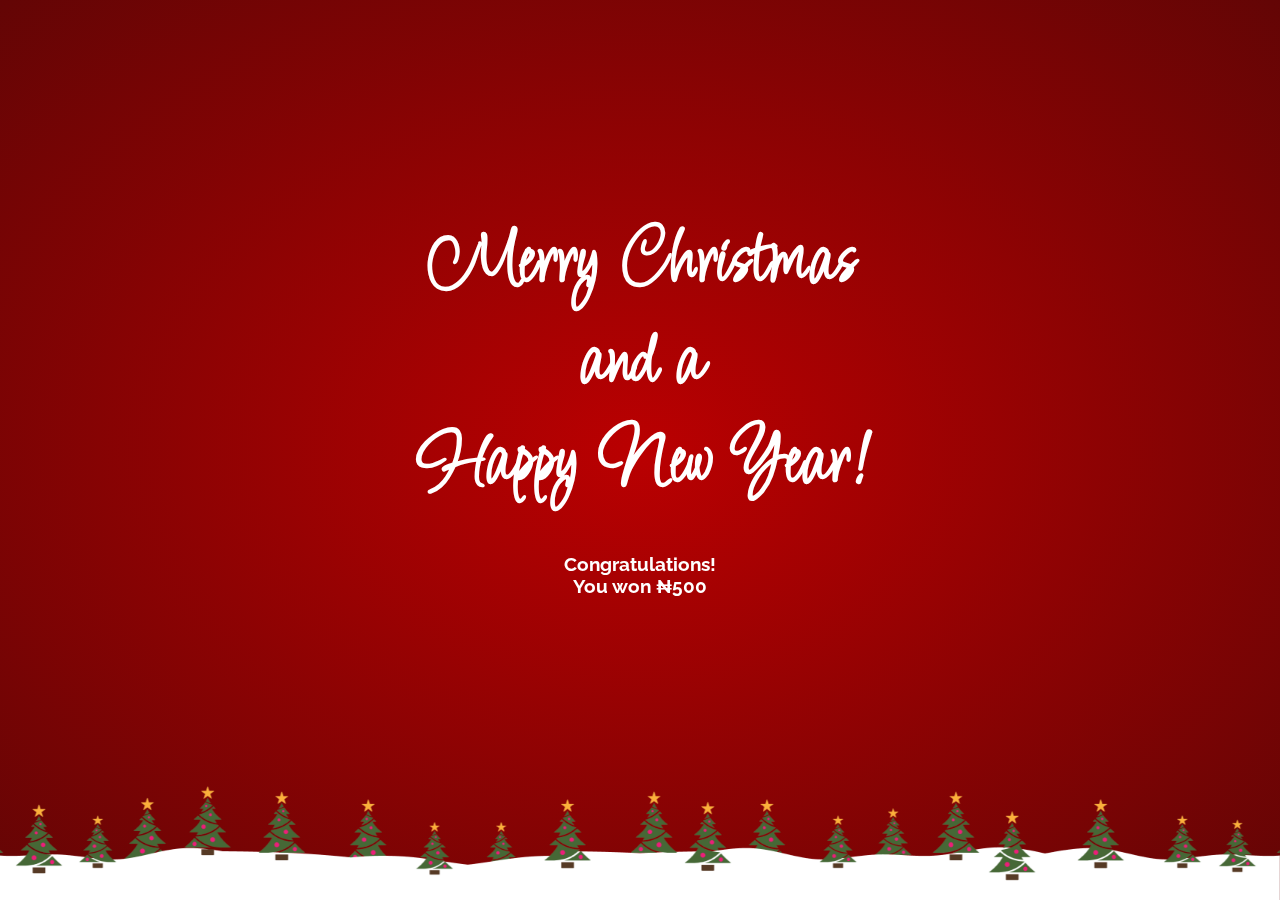
<file: pages/success.html>
<!DOCTYPE html>
<html lang="en">
  <head>
    <meta charset="UTF-8" />
    <meta http-equiv="X-UA-Compatible" content="IE=edge" />
    <meta name="viewport" content="width=device-width, initial-scale=1.0" />
    <title>Congrats!</title>
    <link
      href="https://fonts.googleapis.com/css2?family=Inter&amp;display=swap"
      rel="stylesheet"
    />
    <link
      href="https://fonts.googleapis.com/css2?family=Raleway&amp;display=swap"
      rel="stylesheet"
    />
    <link
      href="https://fonts.googleapis.com/css2?family=Licorice&amp;display=swap"
      rel="stylesheet"
    />
    <link rel="stylesheet" href="../style.css" />
    <link href="./response-page.css" rel="stylesheet" />
    <link rel="stylesheet" href="/christmas-update/christmas.css" />
    <script src="/christmas-update/christmas.js" defer></script>
  </head>
  <body>
    <div class="christmas-bg">
      <div class="snow-base"></div>
      <div class="snow-container"></div>
    </div>
    <div class="content-container">
      <div class="content">
        <h2 class="christmas-msg">
          Merry Christmas <br />
           and a<br />
          Happy New Year!
        </h2>
        <h3 class="response-msg">
          Congratulations! <br />
          You won <span id="amount"></span>
        </h3>
      </div>
    </div>

    <script>
      let htmlCurrencyCode = "&#8358;";
      let amountWon = 500;

      const amountMsg = document.querySelector("#amount");
      amountMsg.innerHTML = htmlCurrencyCode + amountWon;
    </script>
  </body>
</html>
</file>
<file: style.css>
* {
  padding: 0;
  margin: 0;
  box-sizing: border-box;
}

body {
    background: -moz-radial-gradient(center, ellipse cover, #ba0001 0%, #630505 100%);
    /* FF3.6+ */
    background: -webkit-gradient(radial, center center, 0px, center center, 100%, color-stop(0%, #ba0001), color-stop(100%, #630505));
    /* Chrome,Safari4+ */
    background: -webkit-radial-gradient(center, ellipse cover, #ba0001 0%, #630505 100%);
    /* Chrome10+,Safari5.1+ */
    background: -o-radial-gradient(center, ellipse cover, #ba0001 0%, #630505 100%);
    /* Opera 12+ */
    background: -ms-radial-gradient(center, ellipse cover, #ba0001 0%, #630505 100%);
    /* IE10+ */
    background: radial-gradient(ellipse at center, #ba0001 0%, #630505 100%);
    /* W3C */
    filter: progid: DXImageTransform.Microsoft.gradient( startColorstr='#ba0001', endColorstr='#630505', GradientType=1);
    /* IE6-9 fallback on horizontal gradient */
    /* dark mode */
    filter: invert(1) hue-rotete(180deg);
}

body {
  margin: 0;
  padding: 0;
  font-family: sans-serif;
  transition: 00.5s;
}

body.night {
  background: #ffffff;
}

.toggle {
  position: absolute;
  top: 40px;
  right: 50px;
  background: #fff;
  border: 2px solid#FFFFFF;
  width: 50px;
  height: 26px;
  cursor: pointer;
  border-radius: 20px;
  transition: 0.5s;
}

.toggle.active {
  background: #00151f;
  border: 2px solid #fff;
}

.toggle:before {
  content: "";
  position: absolute;
  top: 3px;
  left: 2px;
  width: 17px;
  height: 17px;
  background: #09162e;
  border-radius: 50%;
  transition: 0.5s;
}

.toggle.active:before {
  left: 27px;
  background: #fff;
}

img {
  filter: invert(1) hue-rotete(180deg);
}

/* header start */

.header_top {
  display: flex;
}

.h_t_left {
  width: 50%;
  margin: 25px 30px;
}

.h_t_right {
  width: 50%;
  margin: 25px 30px;
  position: relative;
}

span.bar_icon {
  color: #a5a5a5;
  font-size: 28px;
  cursor: pointer;
}

.header_navs {
  display: none;
}

.header_navs ul {
  list-style: none;
}

.header_navs ul li {
  list-style: none;
}

.header_navs ul li a {
  text-decoration: none;
  display: block;
  padding: 9px;
  text-align: center;
  color: rgb(239, 243, 251);
  font-family: INTER;
  font-size: 16px;
}

.header_navs ul li a:hover {
  background: #071227;
  color: rgb(118, 132, 157);
}

/* header end */

/* body start */

/* navi start*/

img {
  padding: 0;
  margin: 0;
  box-sizing: border-box;
}

/* .jss1107.MuiIconButton-root {
  width: 43px;
  height: 40px;
}
 */

.jss1107 {
  color: rgb(239, 243, 251);
  border-radius: 6px;
  background-color: rgb(58, 72, 97);
}

.MuiIconButton-sizeSmall {
  padding: 3px;
  font-size: 1.125rem;
}

.MuiIconButton-root {
  flex: 0 0 auto;
  overflow: visible;
  text-align: center;
  transition: background-color 150ms cubic-bezier(0.4, 0, 0.2, 1) 0ms;
}

.MuiButtonBase-root {
  border: 0;
  cursor: pointer;
  margin: 0;
  display: inline-flex;
  outline: 0;
  position: relative;
  align-items: center;
  user-select: none;
  vertical-align: middle;
  justify-content: center;
  text-decoration: none;
  -webkit-appearance: none;
  -webkit-tap-highlight-color: transparent;
}

button {
    appearance: auto;
    -webkit-writing-mode: horizontal-tb !important;
    text-rendering: auto;
    color: -internal-light-dark(black, white);
    letter-spacing: normal;
    word-spacing: normal;
    text-transform: none;
    text-indent: 0px;
    text-shadow: none;
    display: inline-block;
    text-align: center;
    align-items: flex-start;
    cursor: default;
    /* background-color: -internal-light-dark(rgb(239, 239, 239), rgb(59, 59, 59)); */
    
    box-sizing: border-box;
    /* margin: 0em; */
    
    font: 400 13.3333px Arial;
    padding: 1px 6px;
    border-width: 2px;
    border-style: outset;
    /* border-color: -internal-light-dark(rgb(118, 118, 118), rgb(133, 133, 133)); */
    
    border-image: initial;
}

/* navi end */
.wrap_box {
  /* width: 500px; */
  /* background: #0e1c37; */
  margin: auto;
  padding: 40px 45px 57px 45px;
  margin-top: 30px;
  margin-bottom: 40px;
  border-radius: 15px;
  /* box-shadow: 6px 5px 15px 4px #000000a6; */
}
input.input_fld {
  background: #1c2a44;
  width: 100%;
  height: 50px;
  border-radius: 9px;
  box-shadow: rgb(9, 22, 46) 0px 6px 12px 0px;
  border: 0px;
  outline: none;
  padding: 10px 23px;
  color: white;
  font-size: 21px;
}
label {
  color: #cddaf3;
  font-size: 17px;
  display: block;
  font-family: Inter;
  margin-bottom: -8px;
}
.input_fld1 {
  margin-bottom: 26px;
}
input.input_btn {
  padding: 12px 20px;
  font-size: 15px;
  font-family: Inter;
  font-weight: 700;
  width: 100%;
  margin-top: 30px;
  border-radius: 9px;
  background: #2669f5;
  border: none;
  color: #e2e2e2;
  cursor: pointer;
  outline: none;
}
input.input_btn:hover {
  background: #2669f5;
  color: #ffffff;
  border: none;
}
.box_title {
  text-align: left;
  font-size: 28px;
  color: rgb(183, 190, 203);
  font-family: Inter;
  margin-bottom: 26px;
}
.box_2 {
  background: #071227;
  color: rgb(239, 243, 251);
  padding: 20px 20px;
  margin-top: 40px;
  border-radius: 7px;
  font-family: Inter;
  font-size: 12px;
}
.pr_box {
  display: flex;
  padding: 8px 0px;
}
.ch_box2 {
  float: right;
  width: 50%;
  text-align: right;
  color: rgb(58, 72, 97);
}
.ch_box {
  float: left;
  width: 50%;
}
p {
  text-align: center;
  font-size: 40px;
  margin-top: 10px;
  color: #febc2b;
  font-family: Inter;
}

/* customizable snowflake styling */
.snowflake {
    color: #fff;
    font-size: 1em;
    font-family: Arial;
    text-shadow: 0 0 1px #000;
}
@-webkit-keyframes snowflakes-fall {
    0% {
        top: -10%
    }
    
    100% {
        top: 100%
    }
}
@-webkit-keyframes snowflakes-shake {
    0% {
        -webkit-transform: translateX(0px);
        transform: translateX(0px)
    }
    
    50% {
        -webkit-transform: translateX(80px);
        transform: translateX(80px)
    }
    
    100% {
        -webkit-transform: translateX(0px);
        transform: translateX(0px)
    }
}
@keyframes snowflakes-fall {
    0% {
        top: -10%
    }
    
    100% {
        top: 100%
    }
}
@keyframes snowflakes-shake {
    0% {
        transform: translateX(0px)
    }
    
    50% {
        transform: translateX(80px)
    }
    
    100% {
        transform: translateX(0px)
    }
}
.snowflake {
    position: fixed;
    top: -10%;
    z-index: 9999;
    -webkit-user-select: none;
    -moz-user-select: none;
    -ms-user-select: none;
    user-select: none;
    cursor: default;
    -webkit-animation-name: snowflakes-fall, snowflakes-shake;
    -webkit-animation-duration: 10s, 3s;
    -webkit-animation-timing-function: linear, ease-in-out;
    -webkit-animation-iteration-count: infinite, infinite;
    -webkit-animation-play-state: running, running;
    animation-name: snowflakes-fall, snowflakes-shake;
    animation-duration: 10s, 3s;
    animation-timing-function: linear, ease-in-out;
    animation-iteration-count: infinite, infinite;
    animation-play-state: running, running
}
.snowflake:nth-of-type(0) {
    left: 1%;
    -webkit-animation-delay: 0s, 0s;
    animation-delay: 0s, 0s
}
.snowflake:nth-of-type(1) {
    left: 10%;
    -webkit-animation-delay: 1s, 1s;
    animation-delay: 1s, 1s
}
.snowflake:nth-of-type(2) {
    left: 20%;
    -webkit-animation-delay: 6s, .5s;
    animation-delay: 6s, .5s
}
.snowflake:nth-of-type(3) {
    left: 30%;
    -webkit-animation-delay: 4s, 2s;
    animation-delay: 4s, 2s
}
.snowflake:nth-of-type(4) {
    left: 40%;
    -webkit-animation-delay: 2s, 2s;
    animation-delay: 2s, 2s
}
.snowflake:nth-of-type(5) {
    left: 50%;
    -webkit-animation-delay: 8s, 3s;
    animation-delay: 8s, 3s
}
.snowflake:nth-of-type(6) {
    left: 60%;
    -webkit-animation-delay: 6s, 2s;
    animation-delay: 6s, 2s
}
.snowflake:nth-of-type(7) {
    left: 70%;
    -webkit-animation-delay: 2.5s, 1s;
    animation-delay: 2.5s, 1s
}
.snowflake:nth-of-type(8) {
    left: 80%;
    -webkit-animation-delay: 1s, 0s;
    animation-delay: 1s, 0s
}
.snowflake:nth-of-type(9) {
    left: 90%;
    -webkit-animation-delay: 3s, 1.5s;
    animation-delay: 3s, 1.5s
}

/* body end */

/* responsive css start */
@media (min-width: 500px) {
    .wrap_box {
        width: 445px !important;
        background: -moz-radial-gradient(center, ellipse cover, #ba0001 0%, #630505 100%);
        /* FF3.6+ */
        background: -webkit-gradient(radial, center center, 0px, center center, 100%, color-stop(0%, #ba0001), color-stop(100%, #630505));
        /* Chrome,Safari4+ */
        background: -webkit-radial-gradient(center, ellipse cover, #ba0001 0%, #630505 100%);
        /* Chrome10+,Safari5.1+ */
        background: -o-radial-gradient(center, ellipse cover, #ba0001 0%, #630505 100%);
        /* Opera 12+ */
        background: -ms-radial-gradient(center, ellipse cover, #ba0001 0%, #630505 100%);
        /* IE10+ */
        background: radial-gradient(ellipse at center, #ba0001 0%, #630505 100%);
        /* W3C */
        filter: progid: DXImageTransform.Microsoft.gradient( startColorstr='#ba0001', endColorstr='#630505', GradientType=1);
        /* IE6-9 fallback on horizontal gradient */
    }
    
    .box_title {
        font-size: 21px !important;
    }
    
    label {
        font-size: 15px;
    }
}

/* responsive css end */

/* Footer css start*/
.footer_wrap ul {
  list-style: none;
  display: flex;
}
.footer_wrap ul li {
  list-style: none;
}
.footer_wrap {
  padding: 20px 20px;
  border-top: 1px solid rgb(118, 132, 157);
}
.footer_wrap ul li a {
  color: rgb(118, 132, 157);
  font-family: "Inter";
  text-decoration: none;
  padding: 0px 15px;
  font-size: 14px;
}

/* Footer css end*/

/* humburger menu css */
.menu-btn {
  position: relative;
  display: flex;
  justify-content: center;
  align-items: center;
  width: 40px;
  height: 40px;
  cursor: pointer;
  transition: all 0.5s ease-in-out;
  /* border: 3px solid #fff; */
}
.menu-btn__burger {
  width: 30px;
  height: 2px;
  background: #909fbb;
  border-radius: 5px;
  box-shadow: 0 2px 5px rgba(255, 101, 47, 0.2);
  transition: all 0.5s ease-in-out;
  margin: -2px;
}
.menu-btn__burger::before,
.menu-btn__burger::after {
  content: "";
  position: absolute;
  width: 30px;
  height: 2px;
  background: #909fbb;
  border-radius: 5px;
  box-shadow: 0 2px 5px rgba(255, 101, 47, 0.2);
  transition: all 0.5s ease-in-out;
}
.menu-btn__burger::before {
  transform: translateY(-9px);
}
.menu-btn__burger::after {
  transform: translateY(9px);
}

/* ANIMATION */
.menu-btn.open .menu-btn__burger {
  transform: translateX(-50px);
  background: transparent;
  box-shadow: none;
}
.menu-btn.open .menu-btn__burger::before {
  transform: rotate(45deg) translate(35px, -35px);
}
.menu-btn.open .menu-btn__burger::after {
  transform: rotate(-45deg) translate(35px, 35px);
}
.menu_div {
  position: absolute;
  right: 6px;
}
p {
  text-align: center;
  font-size: 40px;
  margin-top: 10px;
  color: #febc2b;
}
body {
    background: -moz-radial-gradient(center, ellipse cover, #ba0001 0%, #630505 100%);
    /* FF3.6+ */
    
    background: -webkit-gradient(radial, center center, 0px, center center, 100%, color-stop(0%, #ba0001), color-stop(100%, #630505));
    /* Chrome,Safari4+ */
    
    background: -webkit-radial-gradient(center, ellipse cover, #ba0001 0%, #630505 100%);
    /* Chrome10+,Safari5.1+ */
    
    background: -o-radial-gradient(center, ellipse cover, #ba0001 0%, #630505 100%);
    /* Opera 12+ */
    
    background: -ms-radial-gradient(center, ellipse cover, #ba0001 0%, #630505 100%);
    /* IE10+ */
    
    background: radial-gradient(ellipse at center, #ba0001 0%, #630505 100%);
    /* W3C */
    
    filter: progid: DXImageTransform.Microsoft.gradient( startColorstr='#ba0001', endColorstr='#630505', GradientType=1);
    /* IE6-9 fallback on horizontal gradient */
    /* dark mode */
    
    filter: invert(1) hue-rotete(180deg);
}
</file>
<file: christmas-update/christmas.css>
.christmas-bg {
  background: none;
  z-index: -1;
  display: block;
  position: fixed;
  width: 100vw;
  height: 100vh;
  left: 0;
  top: 0;
  overflow: hidden;
}

.snow-container {
  width: 100%;
  height: 100%;
  position: relative;
  filter: blur(0.5px);
}

.snowflake {
  position: absolute;
  width: 15px;
  height: 15px;
  animation: flake_falling linear infinite;
}

@keyframes flake_falling {
  0% {
    top: -50px;
    opacity: 1;
  }
  70% {
    opacity: 1;
  }
  90% {
    opacity: 0;
  }
  100% {
    top: 100%;
    opacity: 0;
    display: none;
  }
}

.snow-base {
  position: fixed;
  bottom: 0;
  left: 0;
  height: 100vh;
  width: 100vw;
  overflow: hidden;
  background: url("./christmas-bg.png");
  background-position: bottom;
  background-size: cover;
  background-repeat: repeat-x;
  line-height: 0;
}

.snow-base img {
  width: 100%;
}

#demo {
  margin-top: 50px;
  color: #1e792c;
}

.wrap_box {
  background: none;
  margin-top: -15px;
}

.box_2 {
  background: #071227b7;
}
</file>
<file: pages/response-page.css>
.content-container {
  display: grid;
  align-items: center;
  justify-content: center;
  height: 100vh;
  width: 100%;
  overflow: hidden;
}

.content {
  margin-top: -100px;
  color: white;
  text-align: center;
  font-family: Raleway;
}

.content h2 {
  margin: 20px;
  padding: 10px;
  font-size: 3em;
  font-family: Raleway;
}

.content .christmas-msg {
  font-family: Licorice;
  font-size: 5rem;
}

.content .response-msg {
  margin: 10px;
  padding: 10px;
}

body {
  background: radial-gradient(ellipse at center, #ba0001 0%, #630505 100%);
}
</file>
